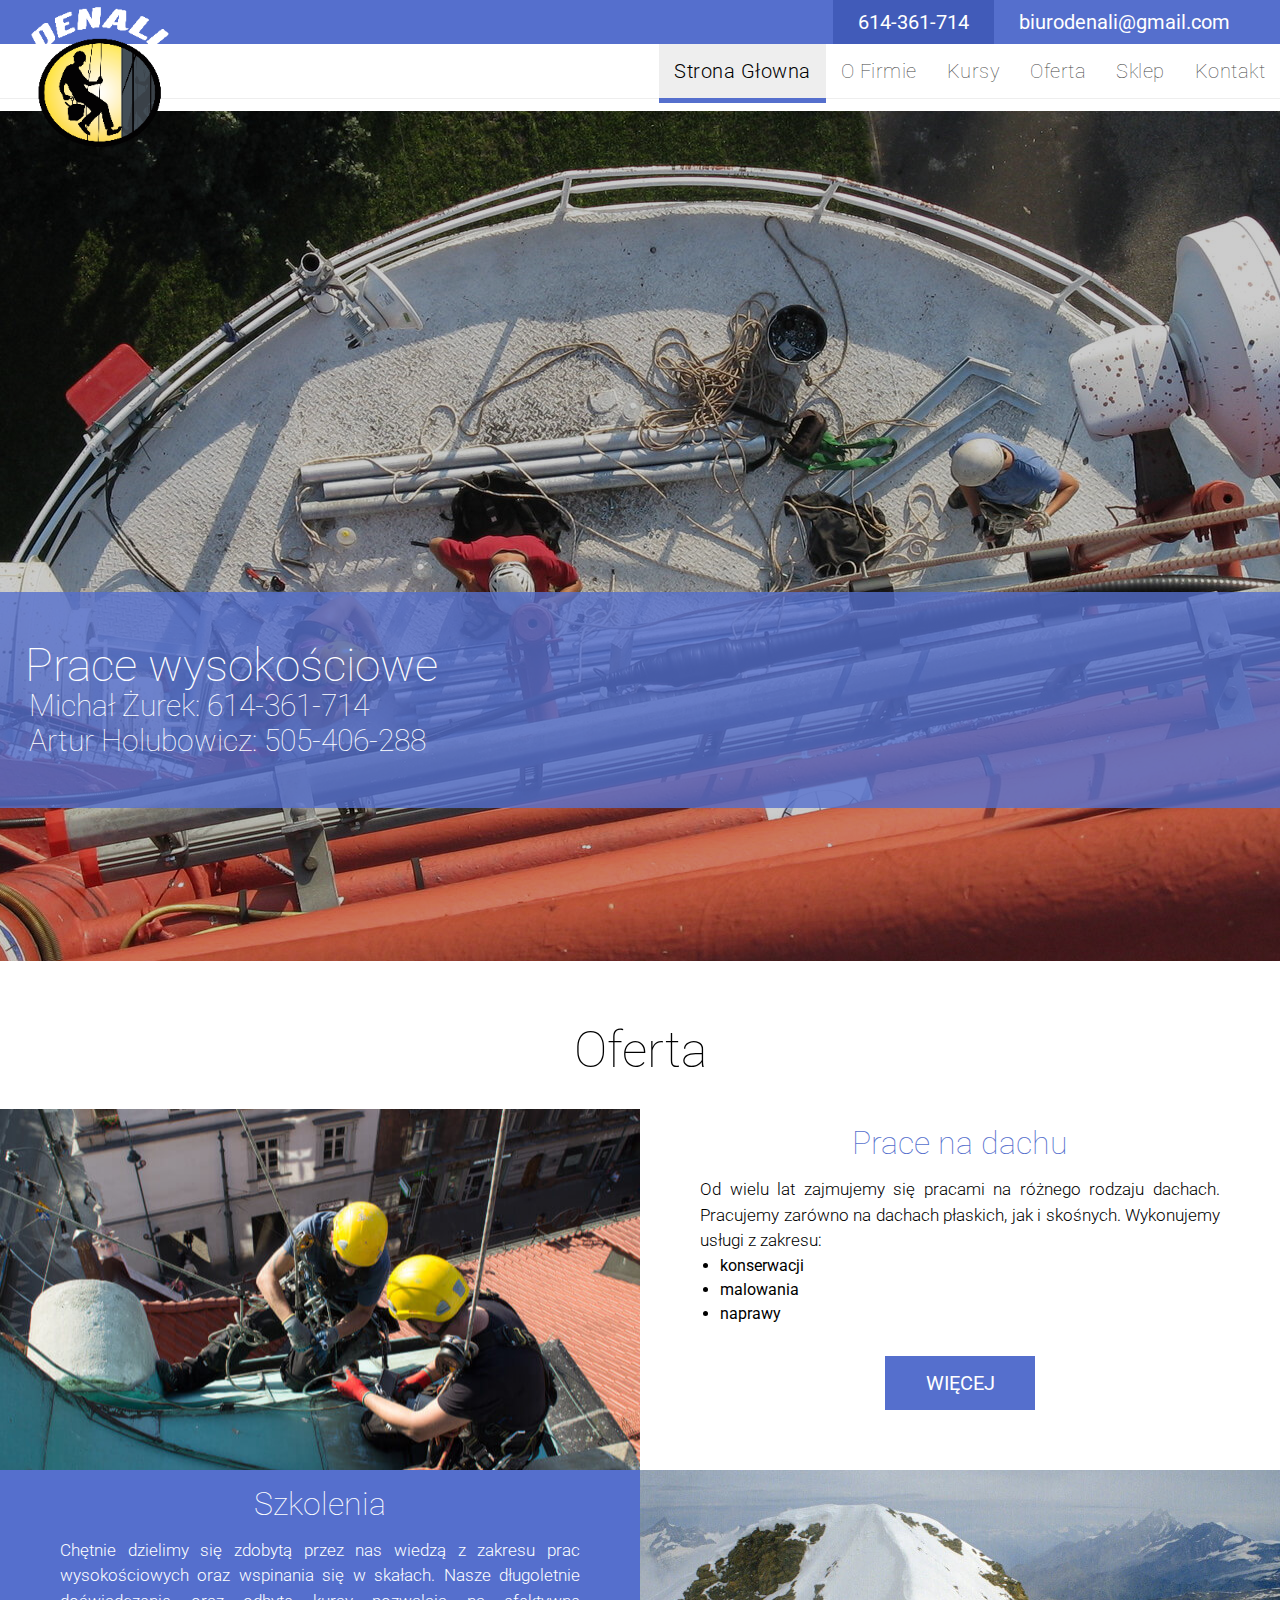
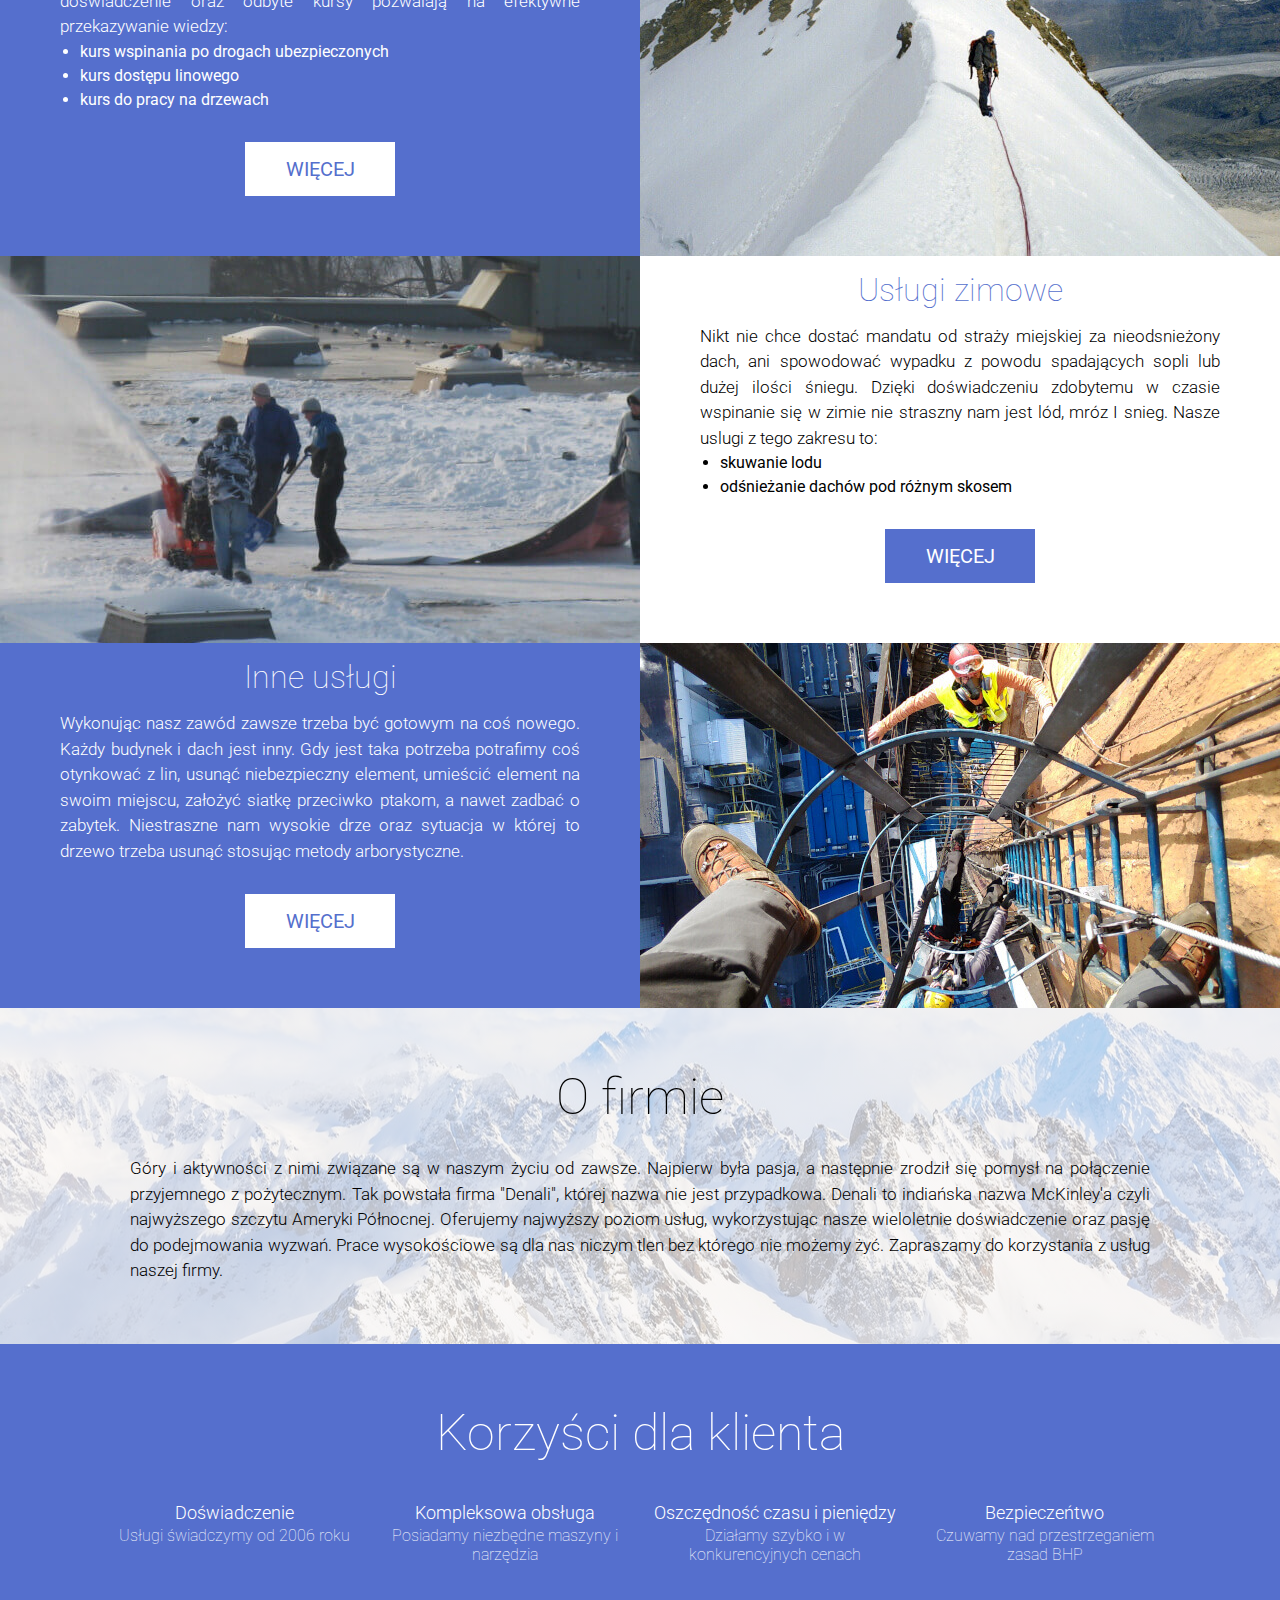
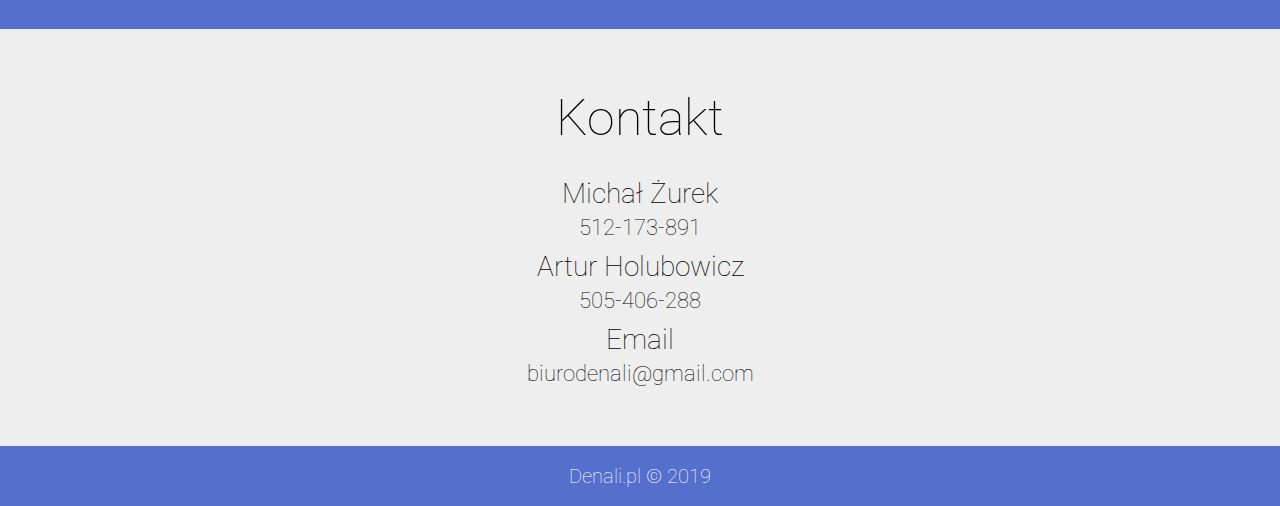
<file: index.html>
<!DOCTYPE html>
<html lang="pl">
  <head>
    <meta charset="UTF-8" />
    <meta
      name="viewport"
      content="width=device-width, initial-scale=1.0, maximum-scale=1.0, user-scalable=no"
    />
    <meta http-equiv="X-UA-Compatible" content="ie=edge" />
    <meta name="format-detection" content="telephone=no" />
    <meta
      name="description"
      content="Profesjonalna firma oferująca usługi wysokościowe na terenie Krakowa."
    />
    <meta
      name="keywords"
      content="denali, prace wysokościowe krakow, wysokosciówka, mycie okien krakow, montaz banerów krakow, odsniezanie krakow, usuwanie sopli, przycinka drzew krakow, prace montazowe, odglanianie"
    />
    <title>Denali Usługi wyskościowe Kraków</title>
    <link
      rel="stylesheet"
      href="https://use.fontawesome.com/releases/v5.9.0/css/all.css"
      integrity="sha384-i1LQnF23gykqWXg6jxC2ZbCbUMxyw5gLZY6UiUS98LYV5unm8GWmfkIS6jqJfb4E"
      crossorigin="anonymous"
    />
    <link rel="stylesheet" href="css/main.css" />
    <link
      href="https://fonts.googleapis.com/css?family=Roboto:100,300&display=swap&subset=latin-ext"
      rel="stylesheet"
    />
  </head>
  <body>
    <div class="wrapper">
      <!-- Start top-bar ============================================ Start top-bar -->
      <div class="top-bar-container">
        <div class="top-bar">
          <a href="."> <img class="top-logo" src="img/logo.png" alt="logo"/></a>

          <div class="top-bar-contact">
            <div class="top-bar-phone">614-361-714</div>
            <div class="top-bar-mail">biurodenali@gmail.com</div>
            <div class="top-bar-social">
              <a target="blank" href="https://pl-pl.facebook.com/UW.DENALI">
                <i class="fab fa-facebook-square"></i>
              </a>
            </div>
          </div>
        </div>
        <div class="menu-container">
          <div class="menu-top">
            <p class="text-logo">Denali</p>
            <div class="menu-btn">
              <div class="menu-icon"></div>
            </div>
          </div>
          <nav class="menu">
            <ul>
              <li><a class="active-page" href=".">Strona głowna</a></li>
              <li><a href="o-firmie.html">O firmie</a></li>
              <li><a href="kursy.html">Kursy</a></li>
              <li><a href="oferta.html">Oferta</a></li>
              <li>
                <a target="blank" href="http://grupaalpin.pl/pl/wynajem-maszyn/"
                  >Sklep</a
                >
              </li>
              <li><a href="kontakt.html">Kontakt</a></li>
            </ul>
          </nav>
        </div>
      </div>
      <!-- Start header ============================================ Start header -->
      <header>
        <div class="header-contact-container">
          <h1 class="main-head">Prace wysokościowe</h1>
          <p class="header-phone">Michał Żurek: 614-361-714</p>
          <p class="header-phone">Artur Holubowicz: 505-406-288</p>
        </div>
      </header>
      <main>
        <!-- Start offers ============================================ Start offers -->
        <section class="offers">
          <h2 class="section-header">Oferta</h2>
          <div class="offers-container">
            <div class="offer-box">
              <div class="offer-img">
                <img src="img/roof-s.jpg" alt="Prace wysokościowe na dachu" />
              </div>
              <div class="offer-container">
                <h3 class="offer-header">Prace na dachu</h3>
                <p class="offer-text">
                  Od wielu lat zajmujemy się pracami na różnego rodzaju dachach.
                  Pracujemy zarówno na dachach płaskich, jak i skośnych.
                  Wykonujemy usługi z zakresu:
                </p>
                <ul class="offer-list">
                  <li>konserwacji</li>
                  <li>malowania</li>
                  <li>naprawy</li>
                </ul>
                <a href="prace-na-dachu.html" class="btn">Więcej</a>
              </div>
            </div>
            <div class="offer-box">
              <div class="offer-img">
                <img src="img/courses-s.jpg" alt="Człowiek na szczycie góry" />
              </div>
              <div class="offer-container">
                <h3 class="offer-header">Szkolenia</h3>
                <p class="offer-text">
                  Chętnie dzielimy się zdobytą przez nas wiedzą z zakresu prac
                  wysokościowych oraz wspinania się w skałach. Nasze długoletnie
                  doświadczenie oraz odbyte kursy pozwalają na efektywne
                  przekazywanie wiedzy:
                </p>
                <ul class="offer-list">
                  <li>kurs wspinania po drogach ubezpieczonych</li>
                  <li>kurs dostępu linowego</li>
                  <li>kurs do pracy na drzewach</li>
                </ul>
                <a href="kursy.html" class="btn">Więcej</a>
              </div>
            </div>
            <div class="offer-box">
              <div class="offer-img">
                <img src="img/winter-s.jpg" alt="Odśnieżanie dachu" />
              </div>
              <div class="offer-container">
                <h3 class="offer-header">Usługi zimowe</h3>
                <p class="offer-text">
                  Nikt nie chce dostać mandatu od straży miejskiej za
                  nieodsnieżony dach, ani spowodować wypadku z powodu
                  spadających sopli lub dużej ilości śniegu. Dzięki
                  doświadczeniu zdobytemu w czasie wspinanie się w zimie nie
                  straszny nam jest lód, mróz I snieg. Nasze uslugi z tego
                  zakresu to:
                </p>
                <ul class="offer-list">
                  <li>skuwanie lodu</li>
                  <li>odśnieżanie dachów pod różnym skosem</li>
                </ul>
                <a href="usługi-zimowe.html" class="btn">Więcej</a>
              </div>
            </div>
            <div class="offer-box">
              <div class="offer-img">
                <img src="img/other-s.jpg" alt="Alpiniści na kominie" />
              </div>
              <div class="offer-container">
                <h3 class="offer-header">Inne usługi</h3>
                <p class="offer-text">
                  Wykonując nasz zawód zawsze trzeba być gotowym na coś nowego.
                  Każdy budynek i dach jest inny. Gdy jest taka potrzeba
                  potrafimy coś otynkować z lin, usunąć niebezpieczny element,
                  umieścić element na swoim miejscu, założyć siatkę przeciwko
                  ptakom, a nawet zadbać o zabytek. Niestraszne nam wysokie drze
                  oraz sytuacja w której to drzewo trzeba usunąć stosując metody
                  arborystyczne.
                </p>
                <a href="inne-usługi.html" class="btn">Więcej</a>
              </div>
            </div>
          </div>
        </section>
        <!-- Start about-us ============================================ Start about-us -->
        <section class="about-us">
          <div class="about-us-container">
            <h2 class="section-header">O firmie</h2>
            <p class="about-us-text">
              Góry i aktywności z nimi związane są w naszym życiu od zawsze.
              Najpierw była pasja, a następnie zrodził się pomysł na połączenie
              przyjemnego z pożytecznym. Tak powstała firma "Denali", której
              nazwa nie jest przypadkowa. Denali to indiańska nazwa McKinley'a
              czyli najwyższego szczytu Ameryki Północnej. Oferujemy najwyższy
              poziom usług, wykorzystując nasze wieloletnie doświadczenie oraz
              pasję do podejmowania wyzwań. Prace wysokościowe są dla nas niczym
              tlen bez którego nie możemy żyć. Zapraszamy do korzystania z usług
              naszej firmy.
            </p>
          </div>
        </section>
        <!-- Start features ============================================ Start features -->

        <section class="features">
          <div class="features-container">
            <h2 class="section-header">Korzyści dla klienta</h2>
            <div class="features-box">
              <div class="feature-box">
                <i class="fas fa-graduation-cap fa-6x"></i>
                <h3 class="feature-header">Doświadczenie</h3>
                <p class="feature-text">Usługi świadczymy od 2006 roku</p>
              </div>
              <div class="feature-box">
                <i class="fas fa-tasks fa-6x"></i>
                <h3 class="feature-header">Kompleksowa obsługa</h3>
                <p class="feature-text">
                  Posiadamy niezbędne maszyny i narzędzia
                </p>
              </div>
              <div class="feature-box">
                <i class="fas fa-stopwatch fa-6x"></i>
                <h3 class="feature-header">Oszczędność czasu i pieniędzy</h3>
                <p class="feature-text">
                  Działamy szybko i w konkurencyjnych cenach
                </p>
              </div>
              <div class="feature-box">
                <i class="fas fa-shield-alt fa-6x"></i>
                <h3 class="feature-header">Bezpieczeńtwo</h3>
                <p class="feature-text">
                  Czuwamy nad przestrzeganiem zasad BHP
                </p>
              </div>
            </div>
          </div>
        </section>
      </main>
      <!-- Start contact ============================================ Start contact -->

      <section class="contact">
        <div class="contact-container">
          <h2 class="section-header">Kontakt</h2>
          <div class="contact-box">
            <p>Michał Żurek</p>
            <p>512-173-891</p>
          </div>
          <div class="contact-box">
            <p>Artur Holubowicz</p>
            <p>505-406-288</p>
          </div>
          <div class="contact-box">
            <p>Email</p>
            <p>biurodenali@gmail.com</p>
          </div>
        </div>
      </section>
      <!-- Start footer ============================================ Start footer -->

      <footer>
        <p>Denali.pl &copy; 2019</p>
      </footer>
    </div>
    <script src="js/main.js"></script>
  </body>
</html>
</file>
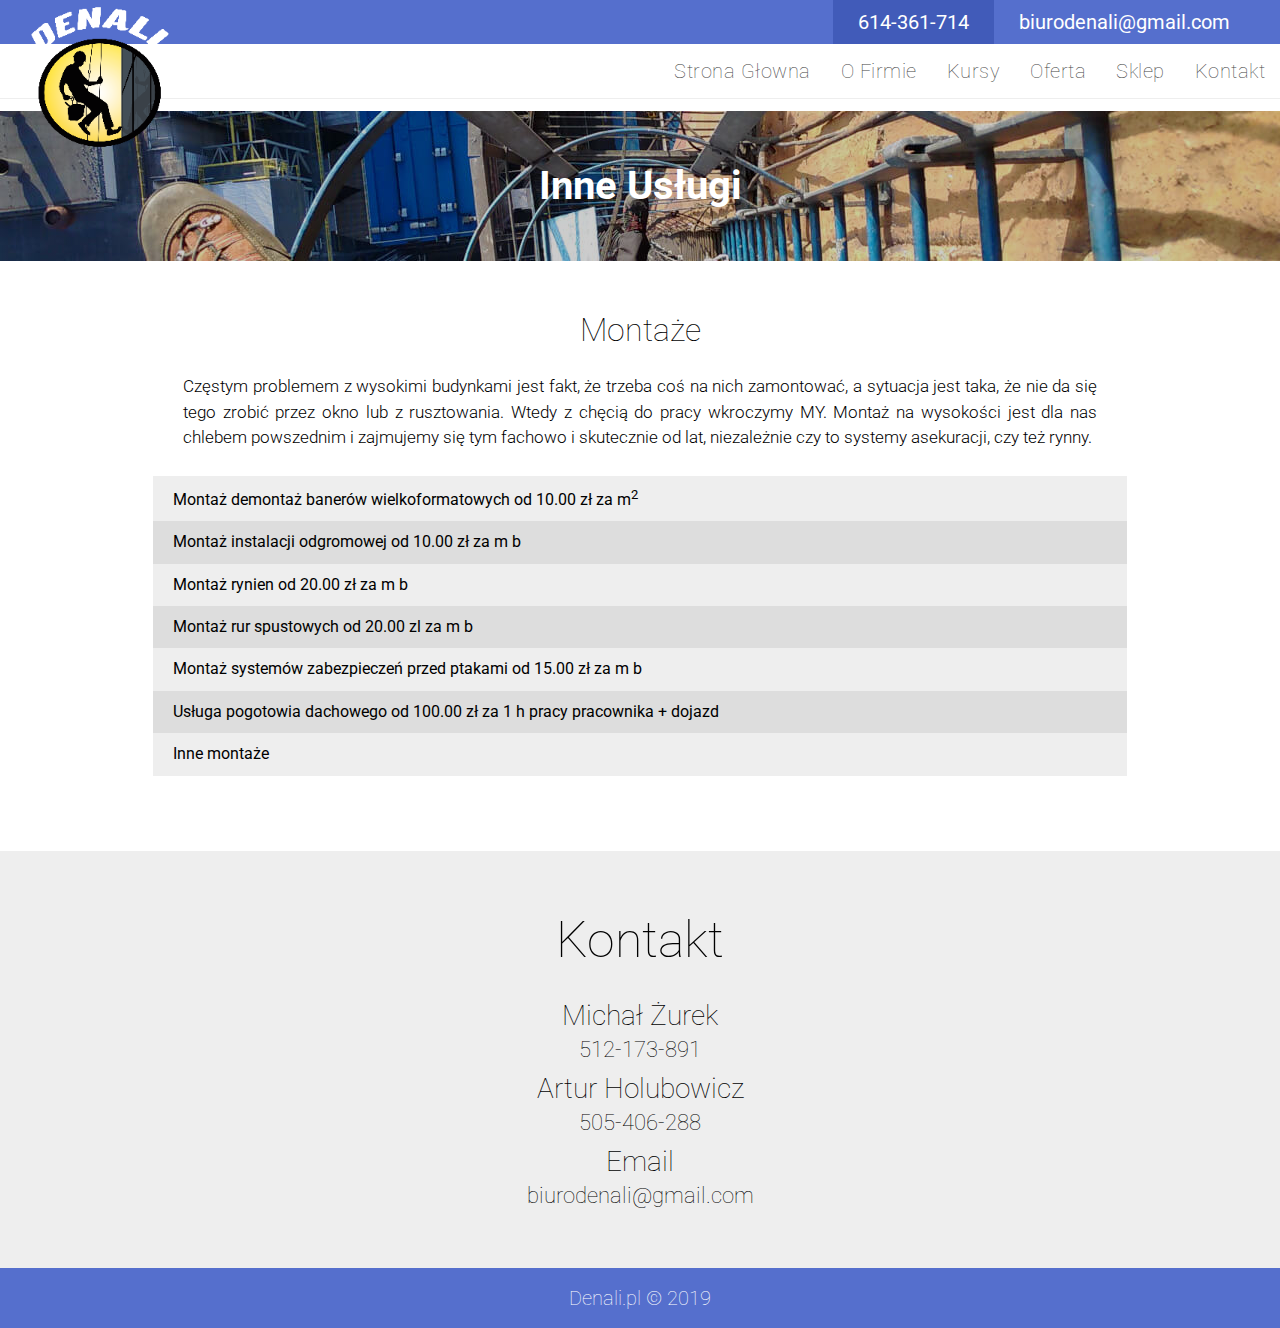
<file: inne-usługi.html>
<!DOCTYPE html>
<html lang="pl">
  <head>
    <meta charset="UTF-8" />
    <meta
      name="viewport"
      content="width=device-width, initial-scale=1.0, maximum-scale=1.0, user-scalable=no"
    />
    <meta http-equiv="X-UA-Compatible" content="ie=edge" />
    <meta name="format-detection" content="telephone=no" />
    <meta
      name="description"
      content="Montaż na wysokości jest dla nas chlebem powszednim i
      zajmujemy się tym fachowo i skutecznie od lat"
    />
    <meta
      name="keywords"
      content="denali, prace wysokościowe krakow, wysokosciówka, mycie okien krakow, montaz banerów krakow, odsniezanie krakow, usuwanie sopli, przycinka drzew krakow, prace montazowe, odglanianie"
    />
    <title>Denali Inne usługi</title>
    <link
      rel="stylesheet"
      href="https://use.fontawesome.com/releases/v5.9.0/css/all.css"
      integrity="sha384-i1LQnF23gykqWXg6jxC2ZbCbUMxyw5gLZY6UiUS98LYV5unm8GWmfkIS6jqJfb4E"
      crossorigin="anonymous"
    />
    <link rel="stylesheet" href="css/main.css" />
    <link
      href="https://fonts.googleapis.com/css?family=Roboto:100,300&display=swap&subset=latin-ext"
      rel="stylesheet"
    />
  </head>
  <body>
    <div class="wrapper">
      <!-- Start top-bar ============================================ Start top-bar -->
      <div class="top-bar-container">
        <div class="top-bar">
          <a href="."> <img class="top-logo" src="img/logo.png" alt="logo"/></a>

          <div class="top-bar-contact">
            <div class="top-bar-phone">614-361-714</div>
            <div class="top-bar-mail">biurodenali@gmail.com</div>
            <div class="top-bar-social">
              <a target="blank" href="https://pl-pl.facebook.com/UW.DENALI">
                <i class="fab fa-facebook-square"></i>
              </a>
            </div>
          </div>
        </div>
        <div class="menu-container">
          <div class="menu-top">
            <p class="text-logo">Denali</p>
            <div class="menu-btn">
              <div class="menu-icon"></div>
            </div>
          </div>
          <nav class="menu">
            <ul>
              <li><a href="">Strona głowna</a></li>
              <li><a href="o-firmie.html">O firmie</a></li>
              <li><a href="kursy.html">Kursy</a></li>
              <li><a href="oferta.html">Oferta</a></li>
              <li>
                <a target="blank" href="http://grupaalpin.pl/pl/wynajem-maszyn/"
                  >Sklep</a
                >
              </li>
              <li><a href="kontakt.html">Kontakt</a></li>
            </ul>
          </nav>
        </div>
      </div>
      <!-- Start header ============================================ Start header -->
      <header class="offers-details-head other">
        <h1 class="head-offer-detail ">Inne Usługi</h1>
      </header>
      <main>
        <section class="offers-details">
          <div class="offer-details-box">
            <h2>Montaże</h2>
            <p class="offer-text-page">
              Częstym problemem z wysokimi budynkami jest fakt, że trzeba coś na
              nich zamontować, a sytuacja jest taka, że nie da się tego zrobić
              przez okno lub z rusztowania. Wtedy z chęcią do pracy wkroczymy
              MY. Montaż na wysokości jest dla nas chlebem powszednim i
              zajmujemy się tym fachowo i skutecznie od lat, niezależnie czy to
              systemy asekuracji, czy też rynny.
            </p>
            <ul>
              <li>
                Montaż demontaż banerów wielkoformatowych od 10.00 zł za m<sup
                  >2</sup
                >
              </li>
              <li>Montaż instalacji odgromowej od 10.00 zł za m b</li>
              <li>Montaż rynien od 20.00 zł za m b</li>
              <li>Montaż rur spustowych od 20.00 zl za m b</li>
              <li>
                Montaż systemów zabezpieczeń przed ptakami od 15.00 zł za m b
              </li>
              <li>
                Usługa pogotowia dachowego od 100.00 zł za 1 h pracy pracownika
                + dojazd
              </li>
              <li>Inne montaże</li>
            </ul>
          </div>
        </section>
      </main>
      <section class="contact">
        <div class="contact-container">
          <h2 class="section-header">Kontakt</h2>
          <div class="contact-box">
            <p>Michał Żurek</p>
            <p>512-173-891</p>
          </div>
          <div class="contact-box">
            <p>Artur Holubowicz</p>
            <p>505-406-288</p>
          </div>
          <div class="contact-box">
            <p>Email</p>
            <p>biurodenali@gmail.com</p>
          </div>
        </div>
      </section>
      <footer>
        <p>Denali.pl &copy; 2019</p>
      </footer>
    </div>
    <script src="js/main.js"></script>
  </body>
</html>
</file>
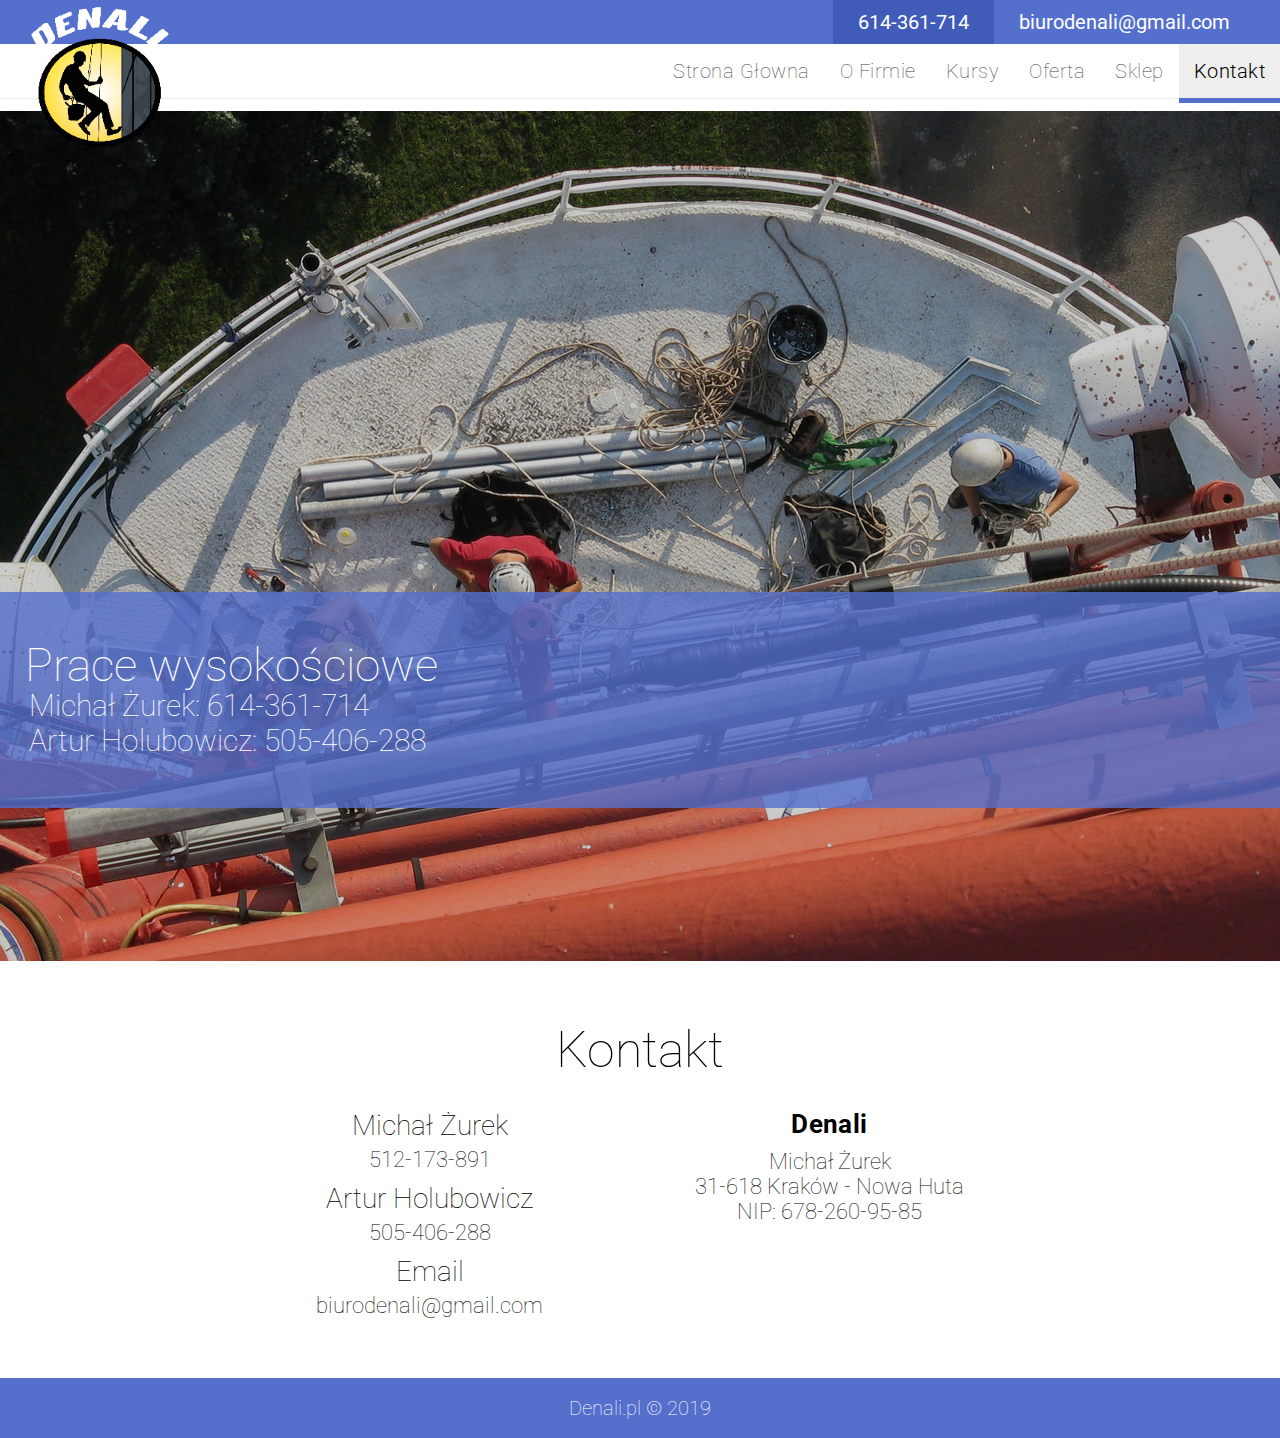
<file: kontakt.html>
<!DOCTYPE html>
<html lang="pl">
  <head>
    <meta charset="UTF-8" />
    <meta
      name="viewport"
      content="width=device-width, initial-scale=1.0, maximum-scale=1.0, user-scalable=no"
    />
    <meta http-equiv="X-UA-Compatible" content="ie=edge" />
    <meta name="format-detection" content="telephone=no" />
    <meta
      name="description"
      content="Skontaktuj się z nami i umów wycene w dogodnym dla Ciebie terminie"
    />
    <meta
      name="keywords"
      content="denali, prace wysokościowe krakow, wysokosciówka, mycie okien krakow, montaz banerów krakow, odsniezanie krakow, usuwanie sopli, przycinka drzew krakow, prace montazowe, odglanianie"
    />
    <title>Denali Kontakt</title>
    <link
      rel="stylesheet"
      href="https://use.fontawesome.com/releases/v5.9.0/css/all.css"
      integrity="sha384-i1LQnF23gykqWXg6jxC2ZbCbUMxyw5gLZY6UiUS98LYV5unm8GWmfkIS6jqJfb4E"
      crossorigin="anonymous"
    />
    <link rel="stylesheet" href="css/main.css" />
    <link
      href="https://fonts.googleapis.com/css?family=Roboto:100,300&display=swap&subset=latin-ext"
      rel="stylesheet"
    />
  </head>
  <body>
    <div class="wrapper">
      <!-- Start top-bar ============================================ Start top-bar -->
      <div class="top-bar-container">
        <div class="top-bar">
          <a href="."> <img class="top-logo" src="img/logo.png" alt="logo"/></a>

          <div class="top-bar-contact">
            <div class="top-bar-phone">614-361-714</div>
            <div class="top-bar-mail">biurodenali@gmail.com</div>
            <div class="top-bar-social">
              <a target="blank" href="https://pl-pl.facebook.com/UW.DENALI">
                <i class="fab fa-facebook-square"></i>
              </a>
            </div>
          </div>
        </div>
        <div class="menu-container">
          <div class="menu-top">
            <p class="text-logo">Denali</p>
            <div class="menu-btn">
              <div class="menu-icon"></div>
            </div>
          </div>
          <nav class="menu">
            <ul>
              <li><a href=".">Strona głowna</a></li>
              <li><a href="o-firmie.html">O firmie</a></li>
              <li><a href="kursy.html">Kursy</a></li>
              <li><a href="oferta.html">Oferta</a></li>
              <li>
                <a target="blank" href="http://grupaalpin.pl/pl/wynajem-maszyn/"
                  >Sklep</a
                >
              </li>
              <li><a class="active-page" href="kontakt.html">Kontakt</a></li>
            </ul>
          </nav>
        </div>
      </div>
      <!-- Start header ============================================ Start header -->
      <header>
        <div class="header-contact-container">
          <h1 class="main-head">Prace wysokościowe</h1>
          <p class="header-phone">Michał Żurek: 614-361-714</p>
          <p class="header-phone">Artur Holubowicz: 505-406-288</p>
        </div>
      </header>
      <main>
        <section class="content-container">
          <h2 class="section-header">Kontakt</h2>
          <div class="contact-page">
            <div class="contact-boxs">
              <div class="contact-box">
                <p>Michał Żurek</p>
                <p>512-173-891</p>
              </div>
              <div class="contact-box">
                <p>Artur Holubowicz</p>
                <p>505-406-288</p>
              </div>
              <div class="contact-box">
                <p>Email</p>
                <p>biurodenali@gmail.com</p>
              </div>
            </div>
            <div class="business-card">
              <h3>Denali</h3>
              <p>Michał Żurek</p>
              <p>31-618 Kraków - Nowa Huta</p>
              <p>NIP: 678-260-95-85</p>
              <a
                class="contact-page-social"
                target="blank"
                href="https://pl-pl.facebook.com/UW.DENALI"
              >
                <i class="fab fa-facebook-square"></i>
              </a>
            </div>
          </div>
        </section>
      </main>
      <footer>
        <p>Denali.pl &copy; 2019</p>
      </footer>
    </div>
    <script src="js/main.js"></script>
  </body>
</html>
</file>
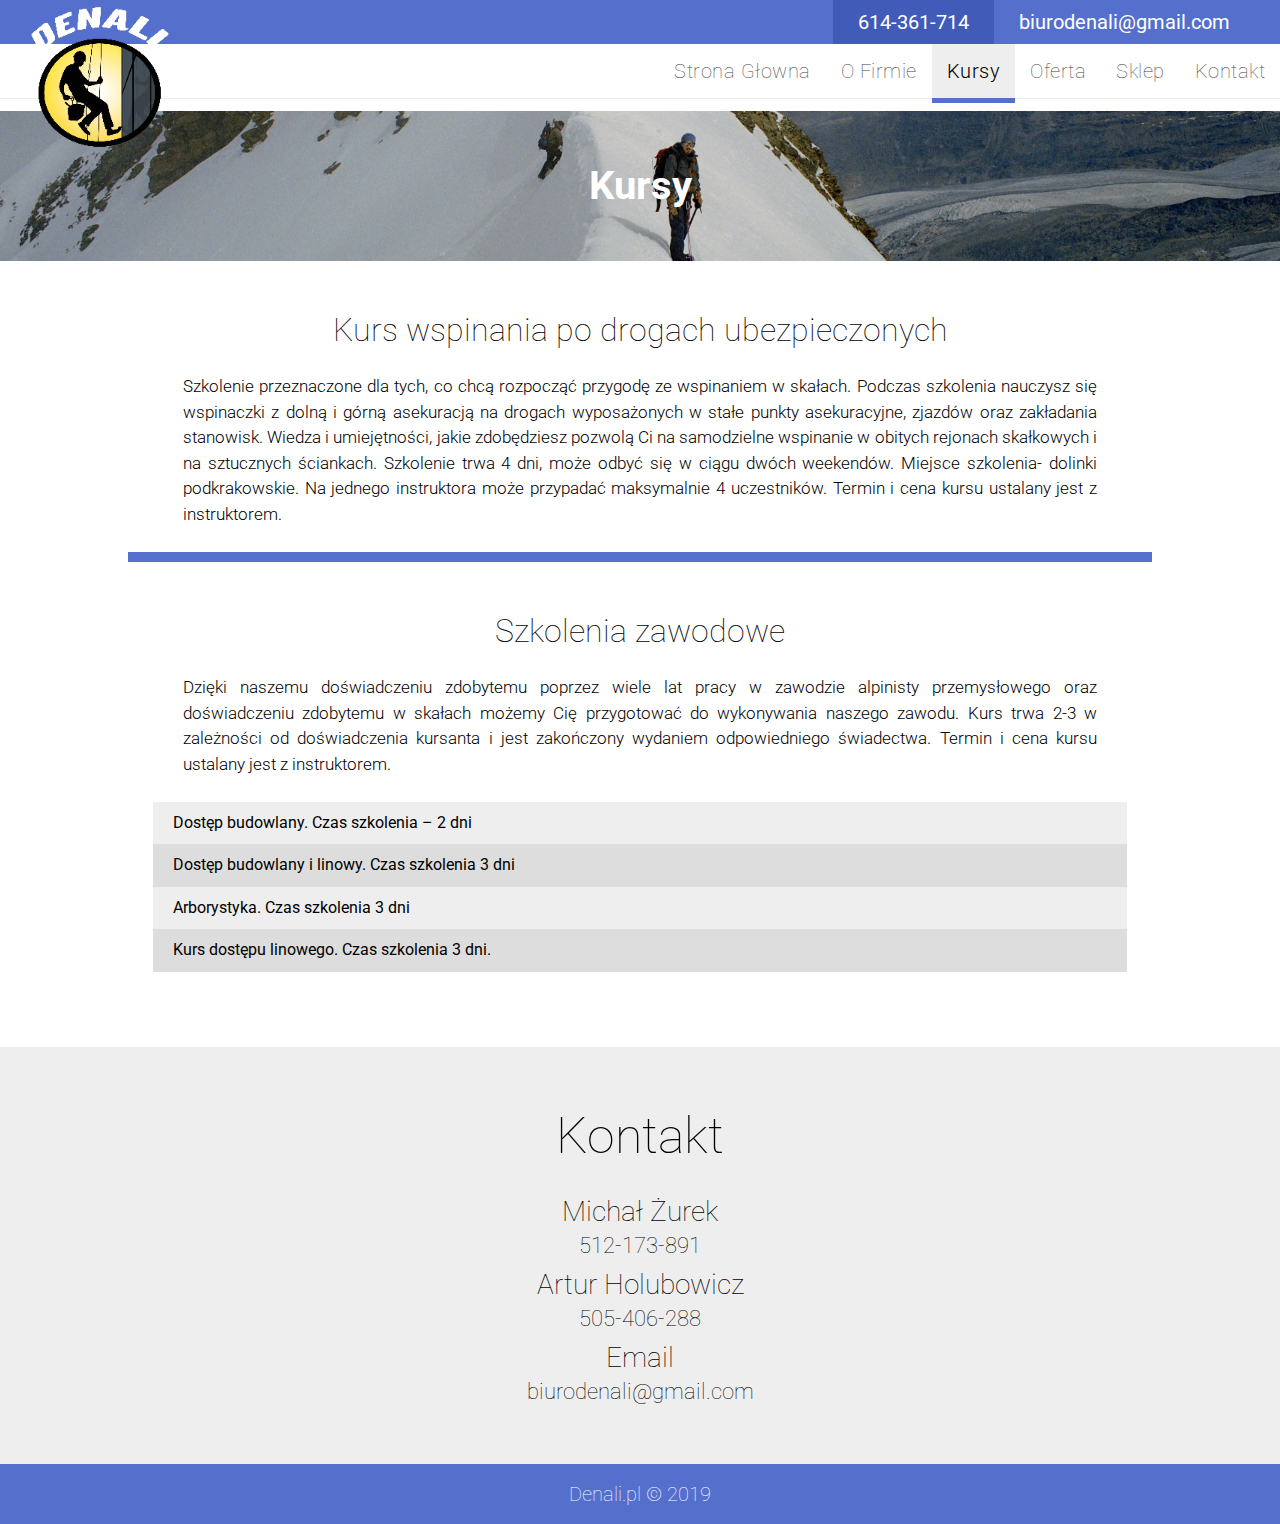
<file: kursy.html>
<!DOCTYPE html>
<html lang="pl">
  <head>
    <meta charset="UTF-8" />
    <meta
      name="viewport"
      content="width=device-width, initial-scale=1.0, maximum-scale=1.0, user-scalable=no"
    />
    <meta http-equiv="X-UA-Compatible" content="ie=edge" />
    <meta name="format-detection" content="telephone=no" />
    <meta
      name="description"
      content="Chętnie dzielimy się naszą wiedzą. Jeżeli chcesz zacząć się wspinać po drogach ubezpieczonych albo pracować tak jak my to dobrze trafiłeś."
    />
    <meta
      name="keywords"
      content="denali, prace wysokościowe krakow, wysokosciówka, mycie okien krakow, montaz banerów krakow, odsniezanie krakow, usuwanie sopli, przycinka drzew krakow, prace montazowe, odglanianie"
    />
    <title>Denali Kursy</title>
    <link
      rel="stylesheet"
      href="https://use.fontawesome.com/releases/v5.9.0/css/all.css"
      integrity="sha384-i1LQnF23gykqWXg6jxC2ZbCbUMxyw5gLZY6UiUS98LYV5unm8GWmfkIS6jqJfb4E"
      crossorigin="anonymous"
    />
    <link rel="stylesheet" href="css/main.css" />
    <link
      href="https://fonts.googleapis.com/css?family=Roboto:100,300&display=swap&subset=latin-ext"
      rel="stylesheet"
    />
  </head>
  <body>
    <div class="wrapper">
      <!-- Start top-bar ============================================ Start top-bar -->
      <div class="top-bar-container">
        <div class="top-bar">
          <a href="."> <img class="top-logo" src="img/logo.png" alt="logo"/></a>

          <div class="top-bar-contact">
            <div class="top-bar-phone">614-361-714</div>
            <div class="top-bar-mail">biurodenali@gmail.com</div>
            <div class="top-bar-social">
              <a target="blank" href="https://pl-pl.facebook.com/UW.DENALI">
                <i class="fab fa-facebook-square"></i>
              </a>
            </div>
          </div>
        </div>
        <div class="menu-container">
          <div class="menu-top">
            <p class="text-logo">Denali</p>
            <div class="menu-btn">
              <div class="menu-icon"></div>
            </div>
          </div>
          <nav class="menu">
            <ul>
              <li><a  href=".">Strona głowna</a></li>
              <li><a href="o-firmie.html">O firmie</a></li>
              <li><a class="active-page" href="kursy.html">Kursy</a></li>
              <li><a href="oferta.html">Oferta</a></li>
              <li>
                <a target="blank" href="http://grupaalpin.pl/pl/wynajem-maszyn/"
                  >Sklep</a
                >
              </li>
              <li><a href="kontakt.html">Kontakt</a></li>
            </ul>
          </nav>
        </div>
      </div>
      <!-- Start header ============================================ Start header -->
      <header class="offers-details-head">
        <h1 class="head-offer-detail ">Kursy</h1>
      </header>
      <main>

        <section class="offers-details">
            <div class="offer-details-box">
              <h2>Kurs wspinania po drogach ubezpieczonych</h2>
              <p class="offer-text-page">
                Szkolenie przeznaczone dla tych, co chcą rozpocząć przygodę ze
                wspinaniem w skałach. Podczas szkolenia nauczysz się wspinaczki z
                dolną i górną asekuracją na drogach wyposażonych w stałe punkty
                asekuracyjne, zjazdów oraz zakładania stanowisk. Wiedza i
                umiejętności, jakie zdobędziesz pozwolą Ci na samodzielne
                wspinanie w obitych rejonach skałkowych i na sztucznych ściankach.
                Szkolenie trwa 4 dni, może odbyć się w ciągu dwóch weekendów.
                Miejsce szkolenia- dolinki podkrakowskie. Na jednego instruktora
                może przypadać maksymalnie 4 uczestników. Termin i cena kursu
                ustalany jest z instruktorem.
              </p>
            </div>
            <div class="offer-details-box">
              <h2>Szkolenia zawodowe</h2>
              <p class="offer-text-page">
                Dzięki naszemu doświadczeniu zdobytemu poprzez wiele lat pracy w
                zawodzie alpinisty przemysłowego oraz doświadczeniu zdobytemu w
                skałach możemy Cię przygotować do wykonywania naszego zawodu. Kurs
                trwa 2-3 w zależności od doświadczenia kursanta i jest zakończony
                wydaniem odpowiedniego świadectwa. Termin i cena kursu
                ustalany jest z instruktorem.
              </p>
              </p>
              <ul>
                <li>
                  Dostęp budowlany. Czas szkolenia – 2 dni
                </li>
                <li>
                  Dostęp budowlany i linowy. Czas szkolenia 3 dni
                </li>
                <li>Arborystyka. Czas szkolenia 3 dni</li>
                <li>
                  Kurs dostępu linowego. Czas szkolenia 3 dni.
                </li>
              </ul>
            </div>
          </section>
      </main>
      <section class="contact">
        <div class="contact-container">
          <h2 class="section-header">Kontakt</h2>
          <div class="contact-box">
            <p>Michał Żurek</p>
            <p>512-173-891</p>
          </div>
          <div class="contact-box">
              <p>Artur Holubowicz</p>
              <p>505-406-288</p>
          </div>
          <div class="contact-box">
            <p>Email</p>
            <p>biurodenali@gmail.com</p>
          </div>
        </div>
      </section>
      <footer>
        <p>Denali.pl &copy; 2019</p>
      </footer>
    </div>
    <script src="js/main.js"></script>
  </body>
</html>
</file>
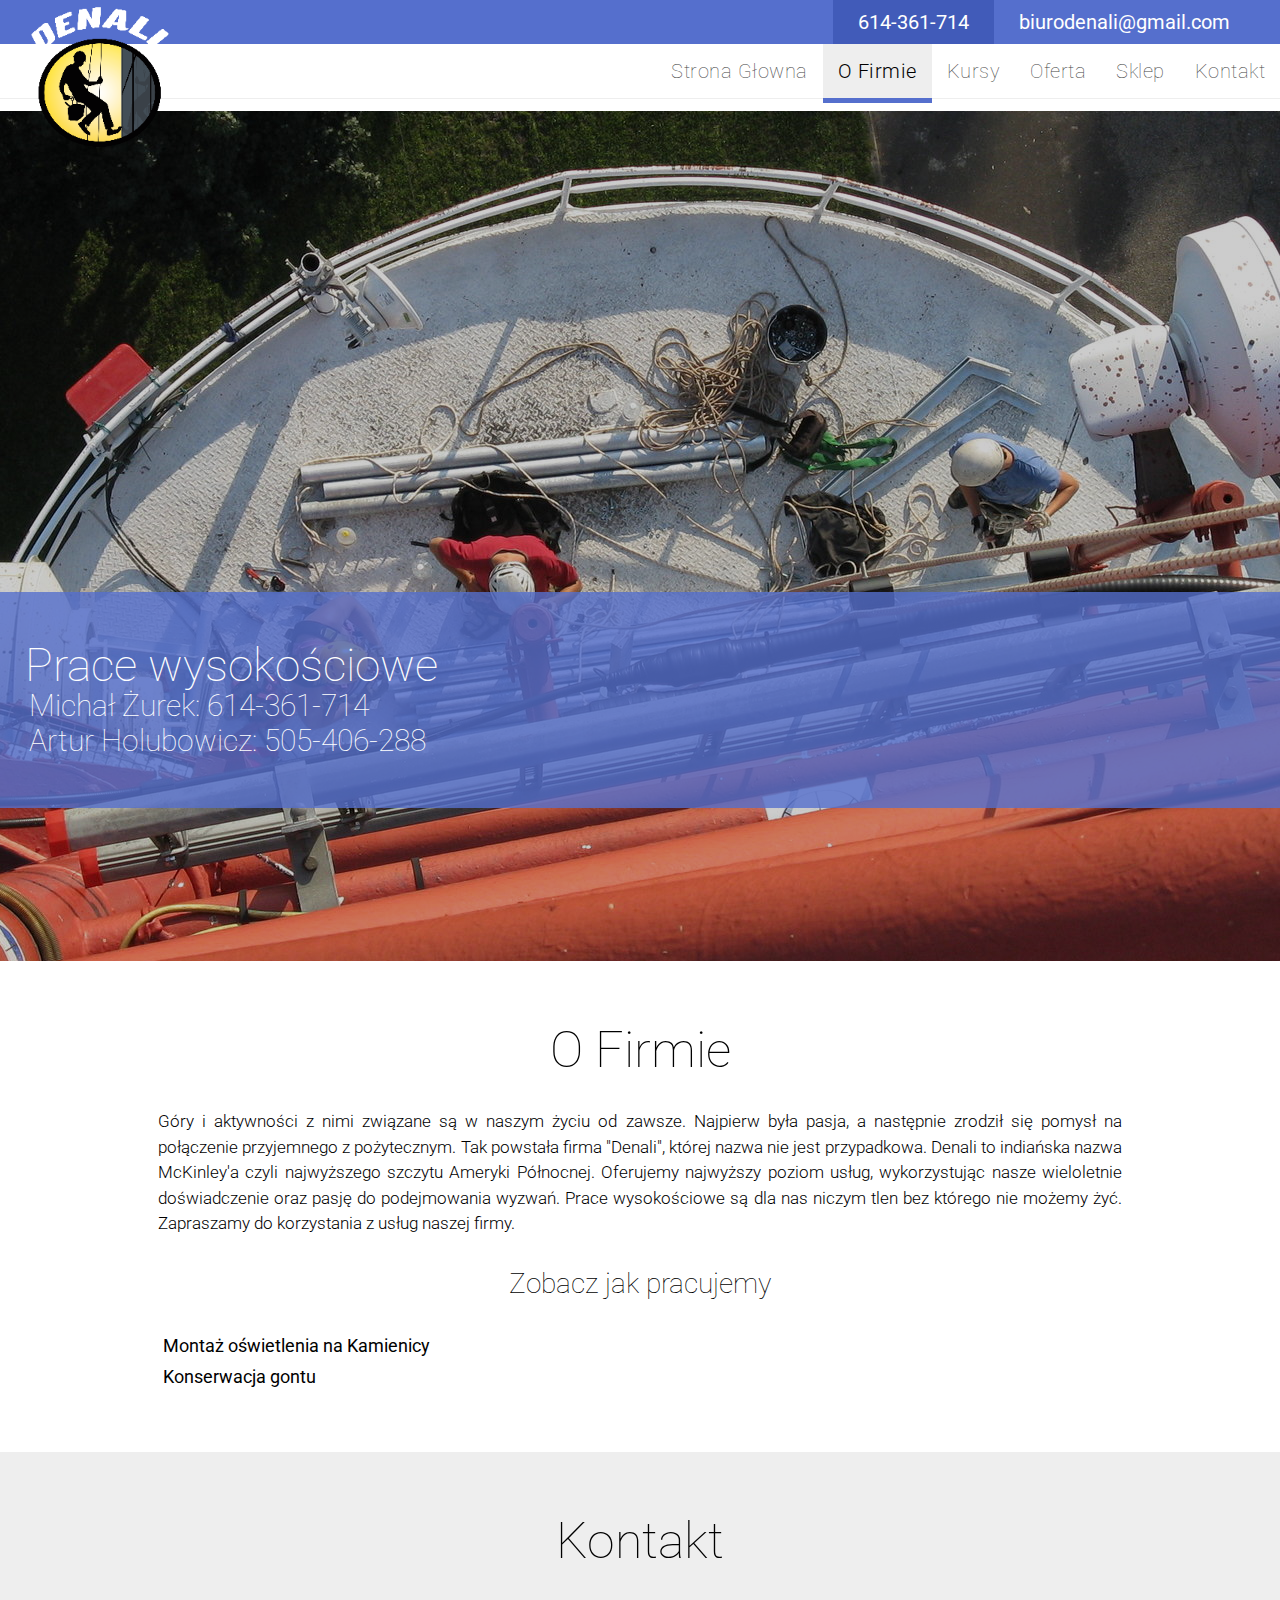
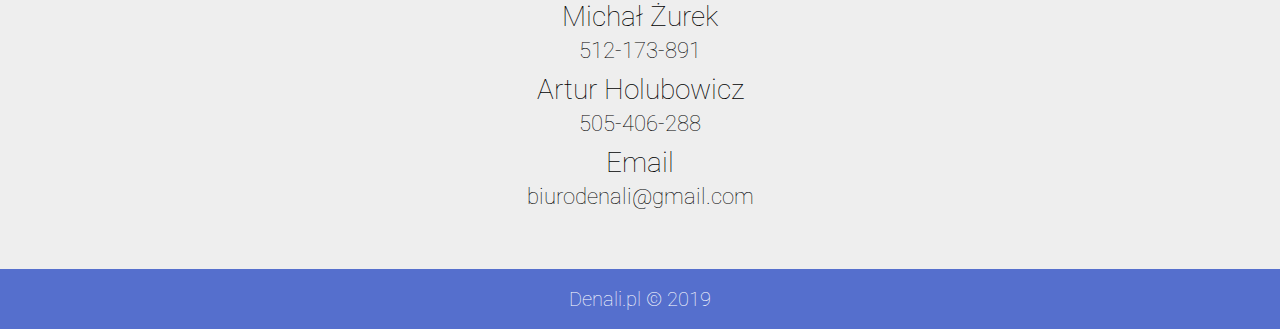
<file: o-firmie.html>
<!DOCTYPE html>
<html lang="pl">
  <head>
    <meta charset="UTF-8" />
    <meta
      name="viewport"
      content="width=device-width, initial-scale=1.0, maximum-scale=1.0, user-scalable=no"
    />
    <meta http-equiv="X-UA-Compatible" content="ie=edge" />
    <meta name="format-detection" content="telephone=no" />
    <meta
      name="description"
      content="Oferujemy
      najwyższy poziom usług, wykorzystując nasze wieloletnie
      doświadczenie oraz pasję do podejmowania wyzwań."
    />
    <meta
      name="keywords"
      content="denali, prace wysokościowe krakow, wysokosciówka, mycie okien krakow, montaz banerów krakow, odsniezanie krakow, usuwanie sopli, przycinka drzew krakow, prace montazowe, odglanianie"
    />
    <title>Denali O nas</title>
    <link
      rel="stylesheet"
      href="https://use.fontawesome.com/releases/v5.9.0/css/all.css"
      integrity="sha384-i1LQnF23gykqWXg6jxC2ZbCbUMxyw5gLZY6UiUS98LYV5unm8GWmfkIS6jqJfb4E"
      crossorigin="anonymous"
    />
    <link rel="stylesheet" href="css/main.css" />
    <link
      href="https://fonts.googleapis.com/css?family=Roboto:100,300&display=swap&subset=latin-ext"
      rel="stylesheet"
    />
  </head>
  <body>
    <div class="wrapper">
      <!-- Start top-bar ============================================ Start top-bar -->
      <div class="top-bar-container">
        <div class="top-bar">
          <a href="."> <img class="top-logo" src="img/logo.png" alt="logo"/></a>

          <div class="top-bar-contact">
            <div class="top-bar-phone">614-361-714</div>
            <div class="top-bar-mail">biurodenali@gmail.com</div>
            <div class="top-bar-social">
              <a target="blank" href="https://pl-pl.facebook.com/UW.DENALI">
                <i class="fab fa-facebook-square"></i>
              </a>
            </div>
          </div>
        </div>
        <div class="menu-container">
          <div class="menu-top">
            <p class="text-logo">Denali</p>
            <div class="menu-btn">
              <div class="menu-icon"></div>
            </div>
          </div>
          <nav class="menu">
            <ul>
              <li><a href=".">Strona głowna</a></li>
              <li><a class="active-page" href="o-firmie.html">O firmie</a></li>
              <li><a href="kursy.html">Kursy</a></li>
              <li><a href="oferta.html">Oferta</a></li>
              <li>
                <a target="blank" href="http://grupaalpin.pl/pl/wynajem-maszyn/"
                  >Sklep</a
                >
              </li>
              <li><a href="kontakt.html">Kontakt</a></li>
            </ul>
          </nav>
        </div>
      </div>
      <!-- Start header ============================================ Start header -->
      <header>
        <div class="header-contact-container">
          <h1 class="main-head">Prace wysokościowe</h1>
          <p class="header-phone">Michał Żurek: 614-361-714</p>
          <p class="header-phone">Artur Holubowicz: 505-406-288</p>
        </div>
      </header>
      <main>
        <section class="content-container">
          <h2 class="section-header">O Firmie</h2>
          <div class="about-us-page-container">
            <p class="about-us-text">
              Góry i aktywności z nimi związane są w naszym życiu od zawsze.
              Najpierw była pasja, a następnie zrodził się pomysł na połączenie
              przyjemnego z pożytecznym. Tak powstała firma "Denali", której
              nazwa nie jest przypadkowa. Denali to indiańska nazwa McKinley'a
              czyli najwyższego szczytu Ameryki Północnej. Oferujemy najwyższy
              poziom usług, wykorzystując nasze wieloletnie doświadczenie oraz
              pasję do podejmowania wyzwań. Prace wysokościowe są dla nas niczym
              tlen bez którego nie możemy żyć. Zapraszamy do korzystania z usług
              naszej firmy.
            </p>
            <h3 class="section-secondary-head">Zobacz jak pracujemy</h3>
            <div class="about-us-movie">
              <a
                href="https://www.youtube.com/watch?v=120UihCem48&t=1s"
                target="blank"
                ><i class="fab fa-youtube"></i>Montaż oświetlenia na
                Kamienicy</a
              >
              <a
                href="https://www.youtube.com/watch?v=es1Ab8f4dio"
                target="blank"
                ><i class="fab fa-youtube"></i>Konserwacja gontu</a
              >
            </div>
          </div>
        </section>
      </main>
      <section class="contact">
        <div class="contact-container">
          <h2 class="section-header">Kontakt</h2>
          <div class="contact-box">
            <p>Michał Żurek</p>
            <p>512-173-891</p>
          </div>
          <div class="contact-box">
            <p>Artur Holubowicz</p>
            <p>505-406-288</p>
          </div>
          <div class="contact-box">
            <p>Email</p>
            <p>biurodenali@gmail.com</p>
          </div>
        </div>
      </section>
      <footer>
        <p>Denali.pl &copy; 2019</p>
      </footer>
    </div>
    <script src="js/main.js"></script>
  </body>
</html>
</file>
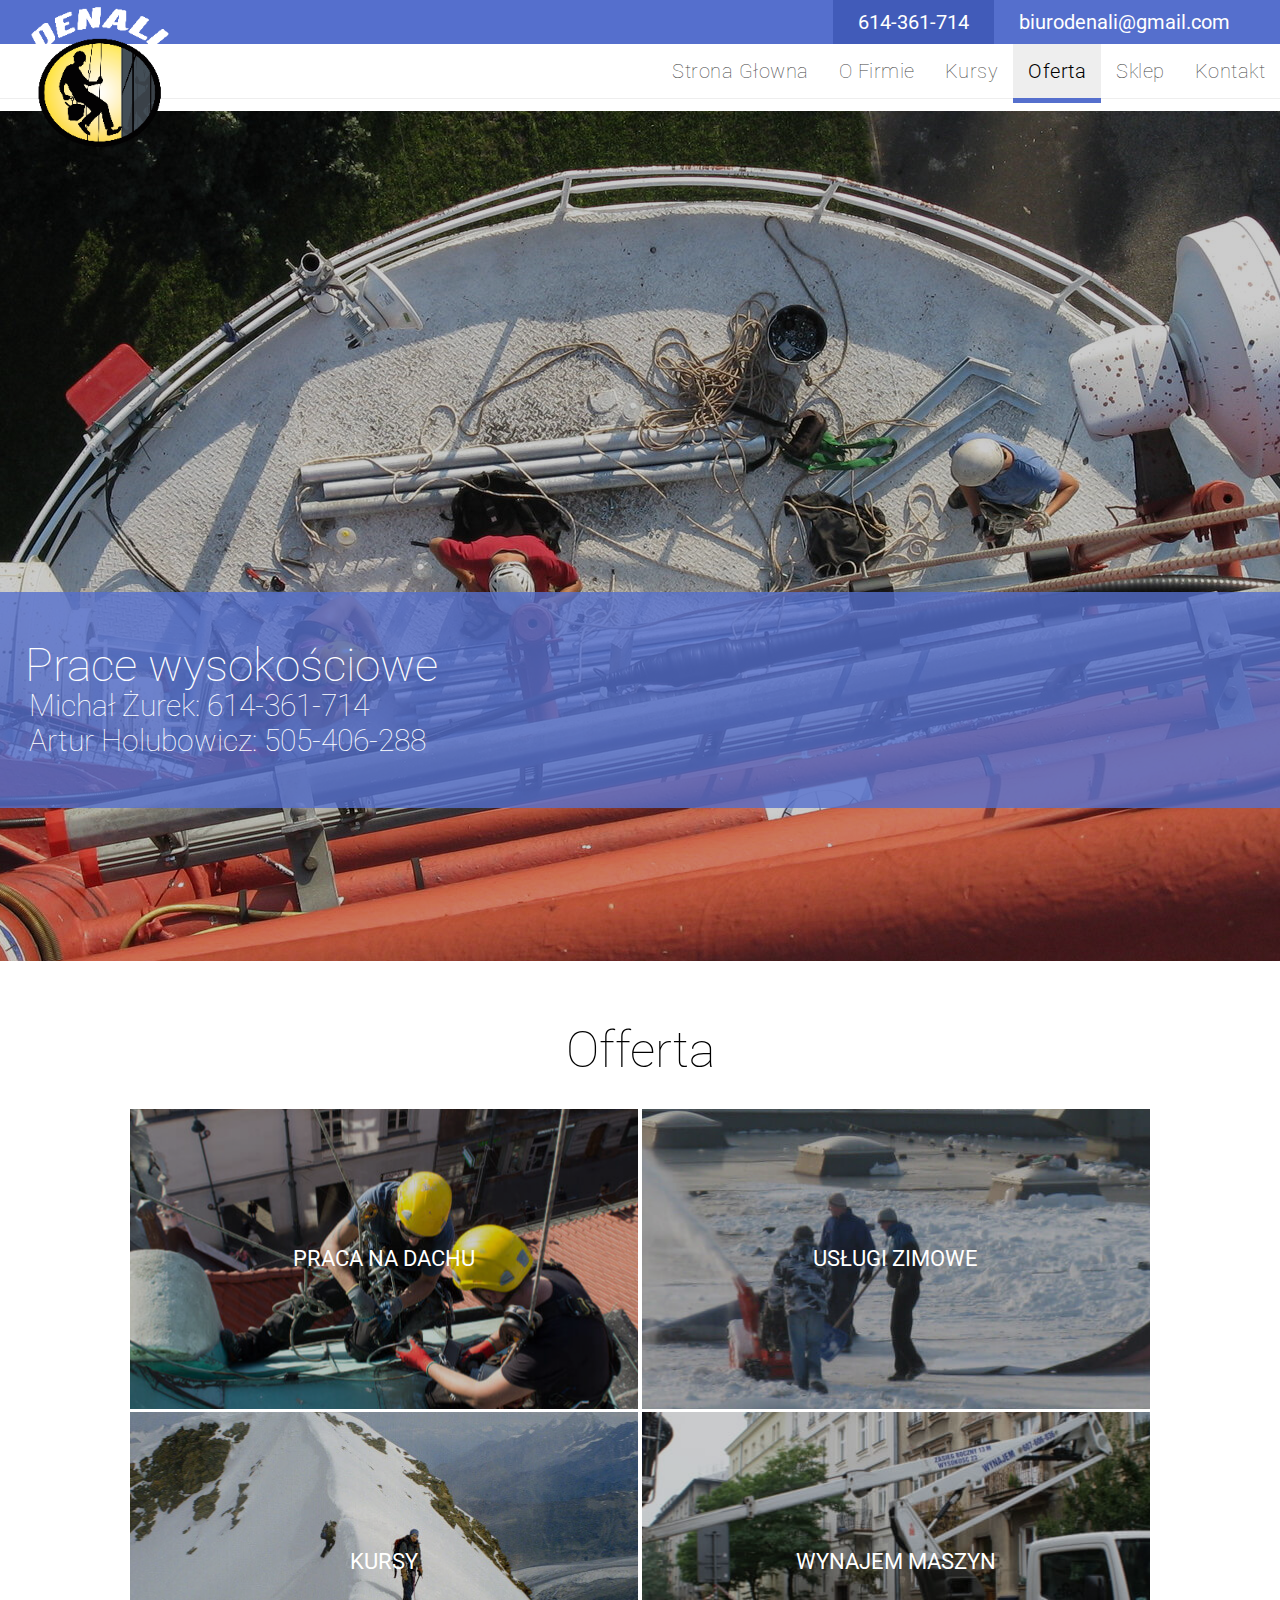
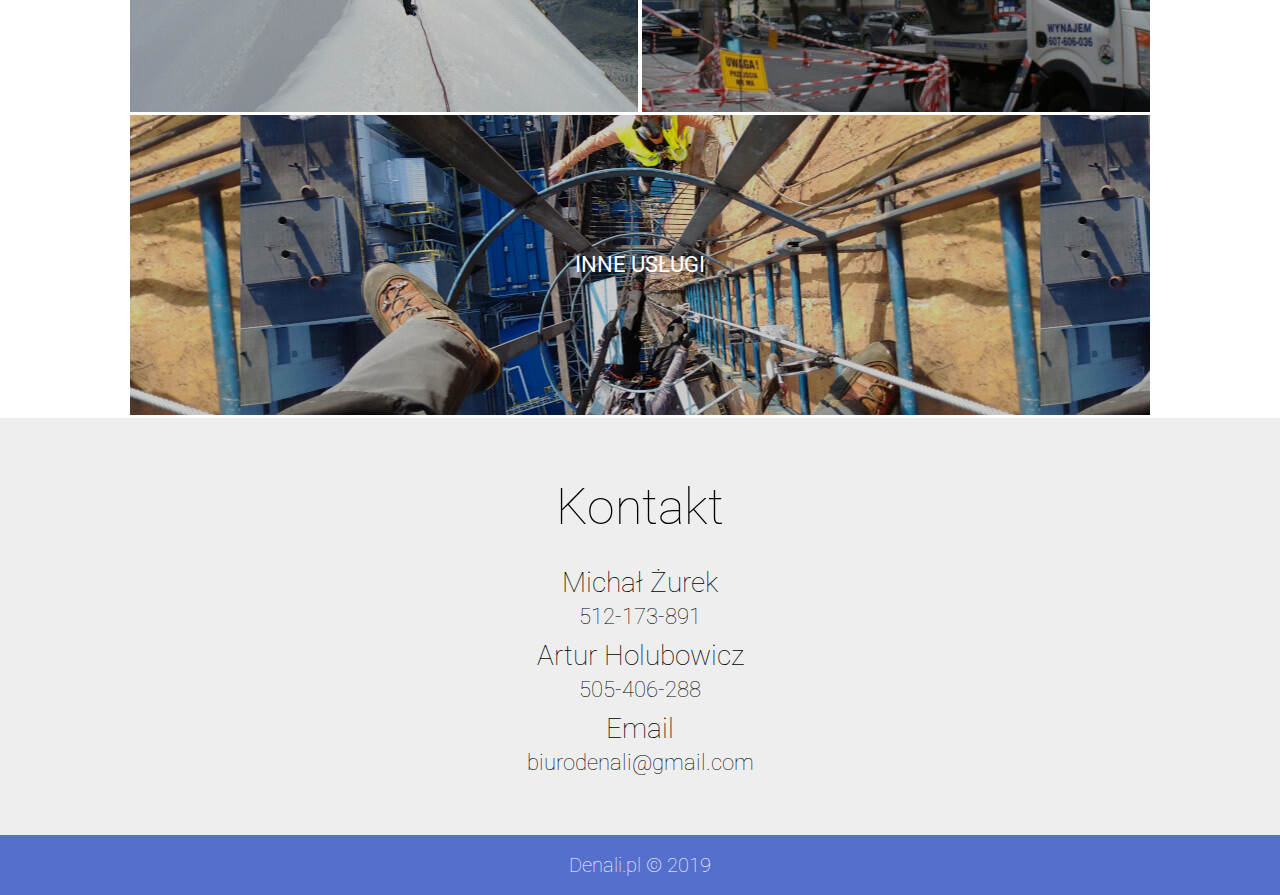
<file: oferta.html>
<!DOCTYPE html>
<html lang="pl">
  <head>
    <meta charset="UTF-8" />
    <meta
      name="viewport"
      content="width=device-width, initial-scale=1.0, maximum-scale=1.0, user-scalable=no"
    />
    <meta http-equiv="X-UA-Compatible" content="ie=edge" />
    <meta name="format-detection" content="telephone=no" />
    <meta
      name="description"
      content="Świadczymy usługi od 2006 roku. Zobacz naszą oferte i skontaktuj się z nami w sprawie wyceny."
    />
    <meta
      name="keywords"
      content="denali, prace wysokościowe krakow, wysokosciówka, mycie okien krakow, montaz banerów krakow, odsniezanie krakow, usuwanie sopli, przycinka drzew krakow, prace montazowe, odglanianie"
    />
    <title>Denali Oferta</title>
    <link
      rel="stylesheet"
      href="https://use.fontawesome.com/releases/v5.9.0/css/all.css"
      integrity="sha384-i1LQnF23gykqWXg6jxC2ZbCbUMxyw5gLZY6UiUS98LYV5unm8GWmfkIS6jqJfb4E"
      crossorigin="anonymous"
    />
    <link rel="stylesheet" href="css/main.css" />
    <link
      href="https://fonts.googleapis.com/css?family=Roboto:100,300&display=swap&subset=latin-ext"
      rel="stylesheet"
    />
  </head>
  <body>
    <div class="wrapper">
      <!-- Start top-bar ============================================ Start top-bar -->
      <div class="top-bar-container">
        <div class="top-bar">
          <a href="."> <img class="top-logo" src="img/logo.png" alt="logo"/></a>

          <div class="top-bar-contact">
            <div class="top-bar-phone">614-361-714</div>
            <div class="top-bar-mail">biurodenali@gmail.com</div>
            <div class="top-bar-social">
              <a target="blank" href="https://pl-pl.facebook.com/UW.DENALI">
                <i class="fab fa-facebook-square"></i>
              </a>
            </div>
          </div>
        </div>
        <div class="menu-container">
          <div class="menu-top">
            <p class="text-logo">Denali</p>
            <div class="menu-btn">
              <div class="menu-icon"></div>
            </div>
          </div>
          <nav class="menu">
            <ul>
              <li><a href=".">Strona głowna</a></li>
              <li><a href="o-firmie.html">O firmie</a></li>
              <li><a href="kursy.html">Kursy</a></li>
              <li><a class="active-page" href="oferta.html">Oferta</a></li>
              <li>
                <a target="blank" href="http://grupaalpin.pl/pl/wynajem-maszyn/"
                  >Sklep</a
                >
              </li>
              <li><a href="kontakt.html">Kontakt</a></li>
            </ul>
          </nav>
        </div>
      </div>
      <!-- Start header ============================================ Start header -->
      <header>
        <div class="header-contact-container">
          <h1 class="main-head">Prace wysokościowe</h1>
          <p class="header-phone">Michał Żurek: 614-361-714</p>
          <p class="header-phone">Artur Holubowicz: 505-406-288</p>
        </div>
      </header>
      <main>
        <section class="content-container content-container-offers">
          <h2 class="section-header">Offerta</h2>
          <div class="offers-page-container">
            <div class="offer-page-box roof">
              <a href="prace-na-dachu.html">Praca na dachu</a>
            </div>
            <div class="offer-page-box winter">
              <a href="usługi-zimowe.html">Usługi zimowe</a>
            </div>
            <div class="offer-page-box courses">
              <a href="kursy.html">Kursy</a>
            </div>
            <div class="offer-page-box rent">
              <a target="blank" href="http://grupaalpin.pl/pl/wynajem-maszyn/"
                >Wynajem maszyn</a
              >
            </div>
            <div class="offer-page-box other">
              <a href="inne-usługi.html">Inne usługi</a>
            </div>
          </div>
        </section>
      </main>
      <section class="contact">
        <div class="contact-container">
          <h2 class="section-header">Kontakt</h2>
          <div class="contact-box">
            <p>Michał Żurek</p>
            <p>512-173-891</p>
          </div>
          <div class="contact-box">
            <p>Artur Holubowicz</p>
            <p>505-406-288</p>
          </div>
          <div class="contact-box">
            <p>Email</p>
            <p>biurodenali@gmail.com</p>
          </div>
        </div>
      </section>
      <footer>
        <p>Denali.pl &copy; 2019</p>
      </footer>
    </div>
    <script src="js/main.js"></script>
  </body>
</html>
</file>
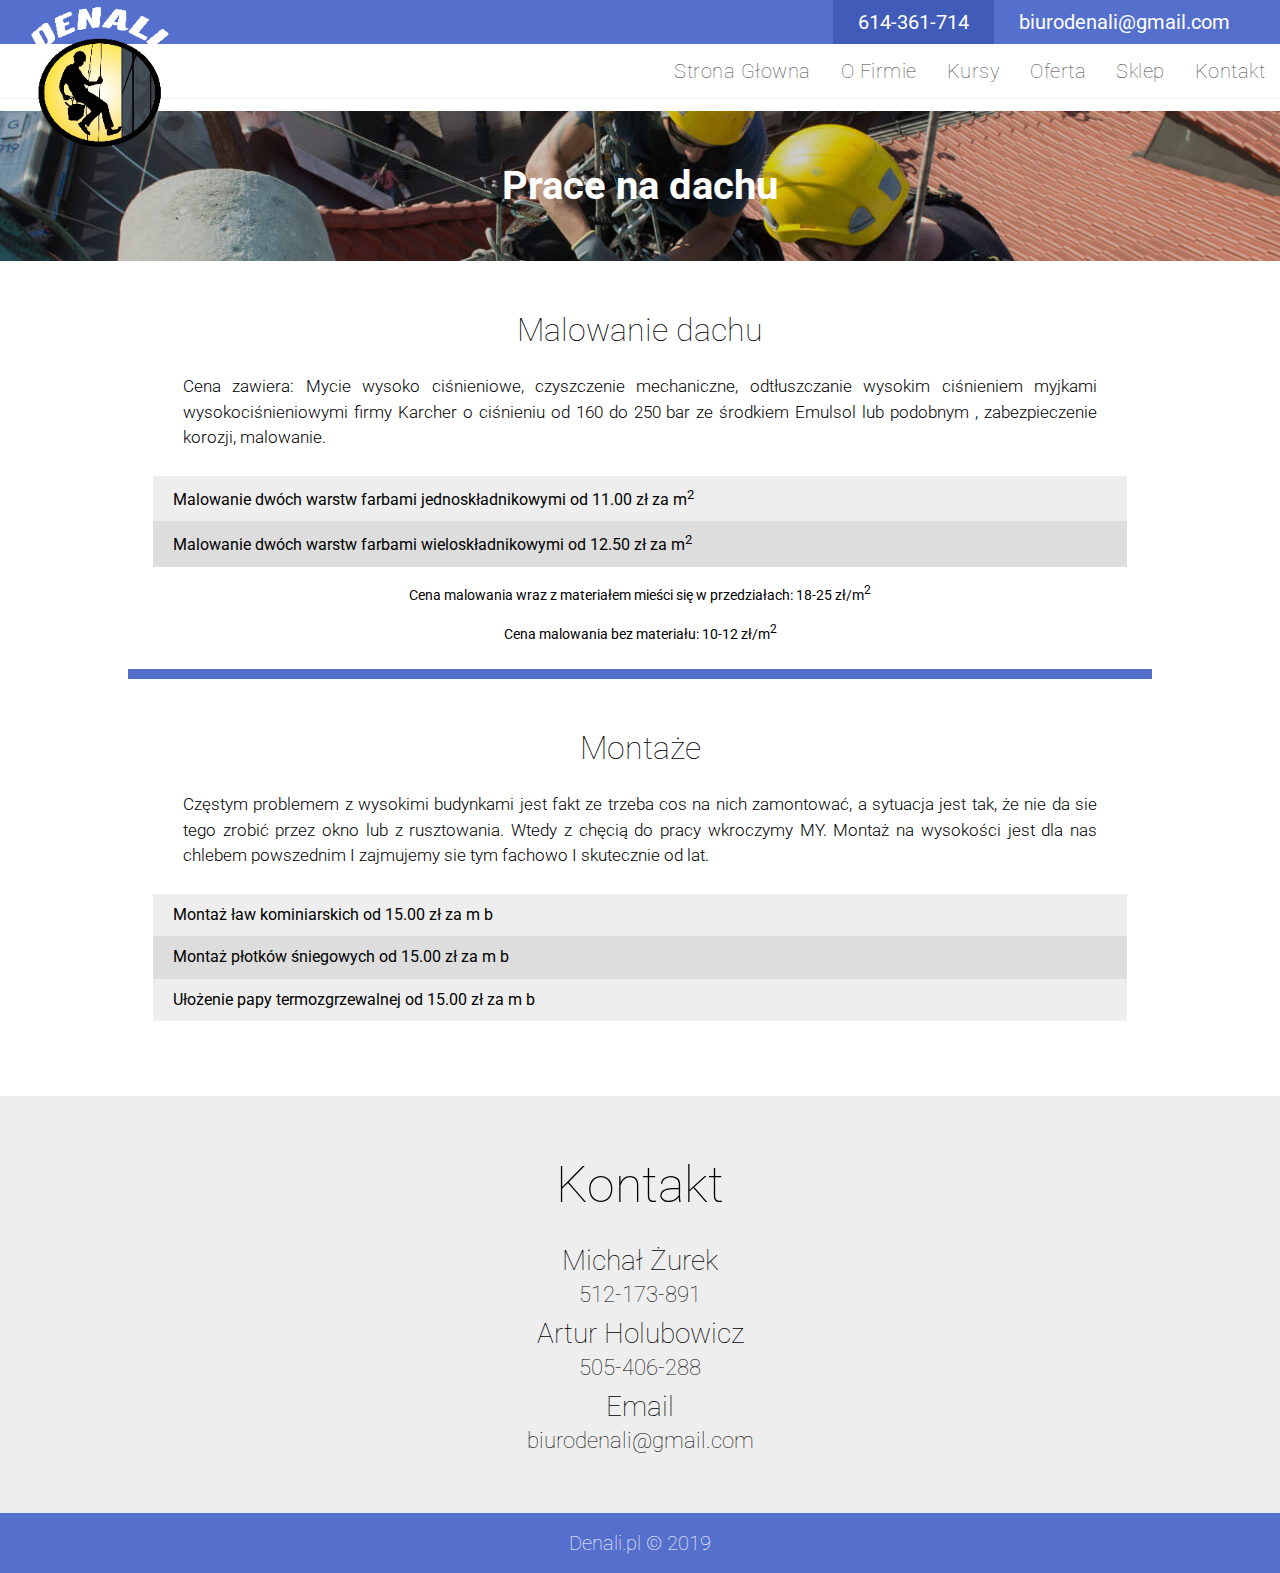
<file: prace-na-dachu.html>
<!DOCTYPE html>
<html lang="pl">
  <head>
    <meta charset="UTF-8" />
    <meta
      name="viewport"
      content="width=device-width, initial-scale=1.0, maximum-scale=1.0, user-scalable=no"
    />
    <meta http-equiv="X-UA-Compatible" content="ie=edge" />
    <meta name="format-detection" content="telephone=no" />
    <meta
      name="description"
      content="Prace na dachu to dla nas codzienność. Wykonujemy prace z zakresu malowania dachów, kładzenia papy, i wszelkie montaże."
    />
    <meta
      name="keywords"
      content="denali, prace wysokościowe krakow, wysokosciówka, mycie okien krakow, montaz banerów krakow, odsniezanie krakow, usuwanie sopli, przycinka drzew krakow, prace montazowe, odglanianie"
    />
    <title>Denali Prace na dachu</title>
    <link
      rel="stylesheet"
      href="https://use.fontawesome.com/releases/v5.9.0/css/all.css"
      integrity="sha384-i1LQnF23gykqWXg6jxC2ZbCbUMxyw5gLZY6UiUS98LYV5unm8GWmfkIS6jqJfb4E"
      crossorigin="anonymous"
    />
    <link rel="stylesheet" href="css/main.css" />
    <link
      href="https://fonts.googleapis.com/css?family=Roboto:100,300&display=swap&subset=latin-ext"
      rel="stylesheet"
    />
  </head>
  <body>
    <div class="wrapper">
      <!-- Start top-bar ============================================ Start top-bar -->
      <div class="top-bar-container">
        <div class="top-bar">
          <a href="."> <img class="top-logo" src="img/logo.png" alt="logo"/></a>

          <div class="top-bar-contact">
            <div class="top-bar-phone">614-361-714</div>
            <div class="top-bar-mail">biurodenali@gmail.com</div>
            <div class="top-bar-social">
              <a target="blank" href="https://pl-pl.facebook.com/UW.DENALI">
                <i class="fab fa-facebook-square"></i>
              </a>
            </div>
          </div>
        </div>
        <div class="menu-container">
          <div class="menu-top">
            <p class="text-logo">Denali</p>
            <div class="menu-btn">
              <div class="menu-icon"></div>
            </div>
          </div>
          <nav class="menu">
            <ul>
              <li><a href=".">Strona głowna</a></li>
              <li><a href="o-firmie.html">O firmie</a></li>
              <li><a href="kursy.html">Kursy</a></li>
              <li><a href="oferta.html">Oferta</a></li>
              <li>
                <a target="blank" href="http://grupaalpin.pl/pl/wynajem-maszyn/"
                  >Sklep</a
                >
              </li>
              <li><a href="kontakt.html">Kontakt</a></li>
            </ul>
          </nav>
        </div>
      </div>
      <!-- Start header ============================================ Start header -->
      <header class="offers-details-head roof">
        <h1 class="head-offer-detail ">Prace na dachu</h1>
      </header>
      <main>
        <section class="offers-details">
          <div class="offer-details-box">
            <h2>Malowanie dachu</h2>
            <p class="offer-text-page">
              Cena zawiera: Mycie wysoko ciśnieniowe, czyszczenie mechaniczne,
              odtłuszczanie wysokim ciśnieniem myjkami wysokociśnieniowymi firmy
              Karcher o ciśnieniu od 160 do 250 bar ze środkiem Emulsol lub
              podobnym , zabezpieczenie korozji, malowanie.
            </p>
            <ul>
              <li>
                Malowanie dwóch warstw farbami jednoskładnikowymi od 11.00 zł za
                m<sup>2</sup>
              </li>
              <li>
                Malowanie dwóch warstw farbami wieloskładnikowymi od 12.50 zł za
                m<sup>2</sup>
              </li>
            </ul>
            <p class="offer-text-s-page">
              Cena malowania wraz z materiałem mieści się w przedziałach: 18-25
              zł/m<sup>2</sup>
            </p>
            <p class="offer-text-s-page">
              Cena malowania bez materiału: 10-12 zł/m<sup>2</sup>
            </p>
          </div>
          <div class="offer-details-box">
            <h2>Montaże</h2>
            <p class="offer-text-page">
              Częstym problemem z wysokimi budynkami jest fakt ze trzeba cos na
              nich zamontować, a sytuacja jest tak, że nie da sie tego zrobić
              przez okno lub z rusztowania. Wtedy z chęcią do pracy wkroczymy
              MY. Montaż na wysokości jest dla nas chlebem powszednim I
              zajmujemy sie tym fachowo I skutecznie od lat.
            </p>
            <ul>
              <li>Montaż ław kominiarskich od 15.00 zł za m b</li>
              <li>Montaż płotków śniegowych od 15.00 zł za m b</li>
              <li>Ułożenie papy termozgrzewalnej od 15.00 zł za m b</li>
            </ul>
          </div>
        </section>
      </main>
      <section class="contact">
        <div class="contact-container">
          <h2 class="section-header">Kontakt</h2>
          <div class="contact-box">
            <p>Michał Żurek</p>
            <p>512-173-891</p>
          </div>
          <div class="contact-box">
            <p>Artur Holubowicz</p>
            <p>505-406-288</p>
          </div>
          <div class="contact-box">
            <p>Email</p>
            <p>biurodenali@gmail.com</p>
          </div>
        </div>
      </section>
      <footer>
        <p>Denali.pl &copy; 2019</p>
      </footer>
    </div>
    <script src="js/main.js"></script>
  </body>
</html>
</file>
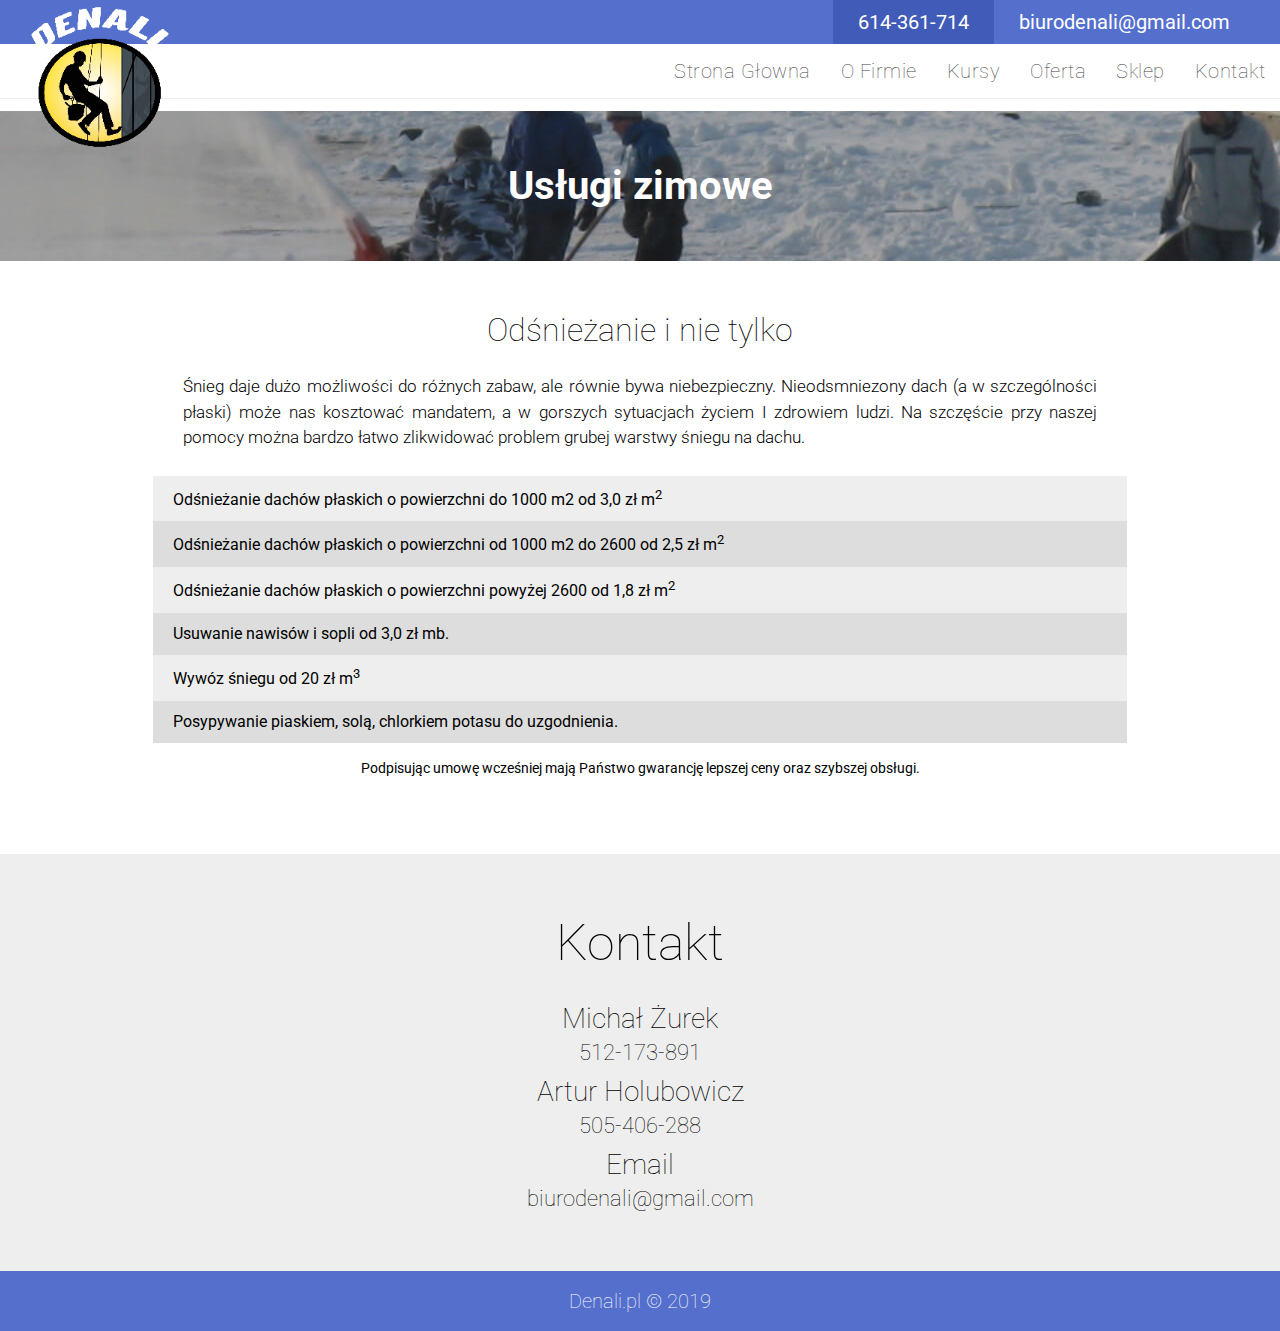
<file: usługi-zimowe.html>
<!DOCTYPE html>
<html lang="pl">
  <head>
    <meta charset="UTF-8" />
    <meta
      name="viewport"
      content="width=device-width, initial-scale=1.0, maximum-scale=1.0, user-scalable=no"
    />
    <meta http-equiv="X-UA-Compatible" content="ie=edge" />
    <meta name="format-detection" content="telephone=no" />
    <meta
      name="description"
      content="Skuwanie sopli, odśnieżanie płaskich dachów to nasza specjalność. Za dodatkową opłatą również wywieziemy śnieg.  "
    />
    <meta
      name="keywords"
      content="denali, prace wysokościowe krakow, wysokosciówka, mycie okien krakow, montaz banerów krakow, odsniezanie krakow, usuwanie sopli, przycinka drzew krakow, prace montazowe, odglanianie"
    />
    <title>Denali Usługi zimowe</title>
    <link
      rel="stylesheet"
      href="https://use.fontawesome.com/releases/v5.9.0/css/all.css"
      integrity="sha384-i1LQnF23gykqWXg6jxC2ZbCbUMxyw5gLZY6UiUS98LYV5unm8GWmfkIS6jqJfb4E"
      crossorigin="anonymous"
    />
    <link rel="stylesheet" href="css/main.css" />
    <link
      href="https://fonts.googleapis.com/css?family=Roboto:100,300&display=swap&subset=latin-ext"
      rel="stylesheet"
    />
  </head>
  <body>
    <div class="wrapper">
      <!-- Start top-bar ============================================ Start top-bar -->
      <div class="top-bar-container">
        <div class="top-bar">
          <a href="."> <img class="top-logo" src="img/logo.png" alt="logo"/></a>

          <div class="top-bar-contact">
            <div class="top-bar-phone">614-361-714</div>
            <div class="top-bar-mail">biurodenali@gmail.com</div>
            <div class="top-bar-social">
              <a target="blank" href="https://pl-pl.facebook.com/UW.DENALI">
                <i class="fab fa-facebook-square"></i>
              </a>
            </div>
          </div>
        </div>
        <div class="menu-container">
          <div class="menu-top">
            <p class="text-logo">Denali</p>
            <div class="menu-btn">
              <div class="menu-icon"></div>
            </div>
          </div>
          <nav class="menu">
            <ul>
              <li><a href=".">Strona głowna</a></li>
              <li><a href="o-firmie.html">O firmie</a></li>
              <li><a href="kursy.html">Kursy</a></li>
              <li><a href="oferta.html">Oferta</a></li>
              <li>
                <a target="blank" href="http://grupaalpin.pl/pl/wynajem-maszyn/"
                  >Sklep</a
                >
              </li>
              <li><a href="kontakt.html">Kontakt</a></li>
            </ul>
          </nav>
        </div>
      </div>
      <!-- Start header ============================================ Start header -->

      <header class="offers-details-head winter">
        <h1 class="head-offer-detail ">Usługi zimowe</h1>
      </header>

      <!--    header end    -->
      <!--    main-start    -->
      <main>
        <section class="offers-details">
          <div class="offer-details-box">
            <h2>Odśnieżanie i nie tylko</h2>
            <p class="offer-text-page">
              Śnieg daje dużo możliwości do różnych zabaw, ale równie bywa
              niebezpieczny. Nieodsmniezony dach (a w szczególności płaski) może
              nas kosztować mandatem, a w gorszych sytuacjach życiem I zdrowiem
              ludzi. Na szczęście przy naszej pomocy można bardzo łatwo
              zlikwidować problem grubej warstwy śniegu na dachu.
            </p>
            <ul>
              <li>
                Odśnieżanie dachów płaskich o powierzchni do 1000 m2 od 3,0 zł
                m<sup>2</sup>
              </li>
              <li>
                Odśnieżanie dachów płaskich o powierzchni od 1000 m2 do 2600 od
                2,5 zł m<sup>2</sup>
              </li>
              <li>
                Odśnieżanie dachów płaskich o powierzchni powyżej 2600 od 1,8 zł
                m<sup>2</sup>
              </li>
              <li>Usuwanie nawisów i sopli od 3,0 zł mb.</li>
              <li>Wywóz śniegu od 20 zł m<sup>3</sup></li>
              <li>
                Posypywanie piaskiem, solą, chlorkiem potasu do uzgodnienia.
              </li>
            </ul>
            <p class="offer-text-s-page">
              Podpisując umowę wcześniej mają Państwo gwarancję lepszej ceny
              oraz szybszej obsługi.
            </p>
          </div>
        </section>
      </main>
      <section class="contact">
        <div class="contact-container">
          <h2 class="section-header">Kontakt</h2>
          <div class="contact-box">
            <p>Michał Żurek</p>
            <p>512-173-891</p>
          </div>
          <div class="contact-box">
            <p>Artur Holubowicz</p>
            <p>505-406-288</p>
          </div>
          <div class="contact-box">
            <p>Email</p>
            <p>biurodenali@gmail.com</p>
          </div>
        </div>
      </section>
      <footer>
        <p>Denali.pl &copy; 2019</p>
      </footer>
    </div>
    <script src="js/main.js"></script>
  </body>
</html>
</file>
<file: css/main.css>
/* reset ============================================================== reset */
* {
  margin: 0;
  padding: 0;
  box-sizing: border-box;
}

html {
  font-size: 10px;
  font-family: "Roboto", sans-serif;
}

/* base ============================================================== base */
.section-header {
  font-size: 3.6rem;
  padding: 30px 0;
  text-align: center;
  font-weight: 100;
}

@media (min-width: 1024px) {
  .section-header {
    font-size: 5rem;
    padding: 60px 0 30px;
  }
}
.section-secondary-head {
  font-size: 2.8rem;
  padding: 30px 0;
  text-align: center;
  font-weight: 100;
}

.content-container {
  padding-bottom: 60px;
}

/* section-text ============================================================== section-text */
.offer-text,
.about-us-text,
.content-text,
.offer-text-page {
  padding: 0 30px;
  font-size: 1.7rem;
  font-weight: 300;
  line-height: 1.5;
  text-align: justify;
}

/* wrapper ============================================================== wrapper */
.wrapper {
  position: relative;
  max-width: 1920px;
  margin: 0 auto;
}
/* top-bar ============================================================== top-bar */
/*menu-bar ============================================================== menu-bar*/

.top-bar-container {
  position: fixed;
  top: 0;
  left: 0;
  right: 0;
  z-index: 1;
  height: 0;
}
.menu-container {
  height: 0;
}
.top-bar {
  display: none;
}

.menu-top {
  display: flex;
  align-items: center;
  justify-content: space-between;
  height: 50px;
  padding: 0 20px;
  background-color: rgb(85, 111, 205);
}

.text-logo {
  font-size: 2.6rem;
  color: #fff;
  letter-spacing: 0.5px;
  font-weight: 100;
}
.menu-btn {
  position: relative;
  height: 28px;
  width: 28px;
  cursor: pointer;
}
.menu-icon {
  position: relative;
  top: 50%;
  transform: translateY(-50%);
  height: 2px;
  width: 28px;
  background-color: #fff;
  transition: background 0.2s ease-in;
}
.menu-icon::before,
.menu-icon::after {
  content: "";
  position: absolute;
  top: 8px;
  height: 2px;
  width: 28px;
  background-color: #fff;
  transition: transform 0.2s ease-in, top 0.2s 0.2s;
}

.menu-icon::after {
  top: -8px;
}

.menu {
  position: relative;
  top: -400px;
  background-color: #eee;
  box-shadow: 0 2px 5px #666;
  transition: opacity 0.6s linear;
  z-index: -1;
  opacity: 0;
}

nav > ul > li {
  list-style-type: none;
  text-align: center;
}
nav > ul > li > a {
  display: block;
  padding: 8px;
  font-size: 2rem;
  text-transform: capitalize;
  text-decoration: none;
  letter-spacing: 0.5px;
  font-weight: 100;
  color: #444;
  border-bottom: 2px solid #fff;
}
nav > ul > li > a.active-page {
  background-color: #fff;
  font-weight: 300;
  border-bottom: 2px solid rgb(85, 111, 205);
  color: var(--blue);
}

/* menu-active ============================================================== menu-active*/

nav.menu.active {
  top: 0px;
  opacity: 1;
}

.menu-top.active .menu-btn .menu-icon {
  background-color: transparent;
}
.menu-top.active .menu-btn .menu-icon::before,
.menu-top.active .menu-btn .menu-icon::after {
  top: 0;
  transform: rotate(40deg);
  transition: top 0.2s, transform 0.2s ease-in 0.2s;
}

.menu-top.active .menu-btn .menu-icon::after {
  transform: rotate(-40deg);
}

/*                                                                Menu media */
@media (min-width: 1024px) {
  .menu-top {
    display: none;
  }

  .top-bar {
    position: relative;
    display: flex;
    justify-content: flex-end;
    background-color: rgb(85, 111, 205);
  }
  .top-bar > a {
    position: absolute;
    top: 2px;
    left: 25px;
    z-index: 3;
    color: transparent;
  }
  img.top-logo {
    height: 150px;

    position: relative;
  }
  .top-bar-contact {
    display: flex;
  }
  .top-bar-phone,
  .top-bar-mail,
  .top-bar-social {
    display: flex;
    align-items: center;
    padding: 10px 25px;
    color: #fff;
    font-size: 2rem;
  }
  .top-bar-social {
    padding-left: 0;
  }
  .top-bar-phone {
    background-color: rgb(65, 91, 185);
  }
  .top-bar-social > a {
    color: #fff;
    text-decoration: none;
    font-size: 3rem;
  }
  .menu {
    top: 0;
    opacity: 1;
    box-shadow: none;
    z-index: 2;
    transition: 0s;
  }
  .menu ul {
    display: flex;
    justify-content: flex-end;
    background-color: #fff;
    border-bottom: 1px solid #eee;
  }

  nav > ul > li > a,
  nav > ul > li > a.active-page {
    position: relative;
    padding: 15px 15px;
    border-bottom: none;
  }
  nav > ul > li > a.active-page {
    background-color: #eee;
  }
  nav > ul > li > a:hover {
    background-color: #eee;
    color: rgb(85, 111, 205);
  }
  nav > ul > li > a.active-page::before {
    content: "";
    position: absolute;
    bottom: -5px;
    left: 0px;
    height: 5px;
    width: 100%;
    background: rgb(85, 111, 205);
  }
}

/* header ============================================================== header */

header {
  position: relative;
  width: 100%;
  height: calc(100vh - 50px);
  margin-top: 50px;
  background: linear-gradient(rgba(0, 0, 0, 0.2), rgba(0, 0, 0, 0.2)),
    url("../img/hero-m.jpg") center;
  background-size: cover;
}
.header-contact-container {
  position: absolute;
  bottom: 18%;
  width: 100%;
  padding: 25px 25px;
  background-color: rgba(85, 111, 205, 0.8);
  text-align: left;
  color: #fff;
}
.main-head {
  font-size: 3.2rem;
  line-height: 1;
  font-weight: 100;
}
.header-phone {
  padding: 0 4px;
  font-size: 1.8rem;
  font-weight: 100;
}
/*                                                                Header media */

@media (min-width: 768px) and (orientation: portrait) {
  .header-contact-container {
    padding: 20px 25px;
  }
  .main-head {
    font-size: 4rem;
  }
  .header-phone {
    font-size: 2.4rem;
  }
}
@media (min-width: 768px) {
  header {
    background: linear-gradient(rgba(0, 0, 0, 0.2), rgba(0, 0, 0, 0.2)),
      url("../img/hero-l.jpg") center;
  }
}
@media (min-width: 1024px) {
  header {
    margin-top: 111px;
  }
  .main-head {
    font-size: 4rem;
  }
  .header-phone {
    font-size: 2.4rem;
  }
}
@media (min-width: 1280px) {
  .header-contact-container {
    padding: 50px 25px;
  }
  .main-head {
    font-size: 4.6rem;
  }
  .header-phone {
    font-size: 3rem;
  }
}
/* offers ============================================================== offers */
.offer-box {
  background-color: #fff;
  padding: 0 0 60px 0;
}
.offer-img {
  position: relative;
  overflow: hidden;
  width: 100%;
  min-height: 260px;
}
.offer-img > img {
  position: absolute;
  top: 50%;
  left: 50%;
  transform: translate(-50%, -50%);
  min-height: 100%;
  min-width: 100%;
}

.offer-header {
  padding: 15px;
  text-align: center;
  font-size: 3.2rem;
  font-weight: 100;
  color: rgb(85, 111, 205);
}

.offer-list {
  padding: 5px 50px 0px;
  line-height: 1.5;
  font-size: 1.6rem;
}

.btn {
  display: block;
  width: 150px;
  padding: 15px 25px;
  margin: 30px auto 0px;
  font-size: 2rem;
  text-decoration: none;
  text-transform: uppercase;
  text-align: center;
  color: #fff;
  background-color: rgb(85, 111, 205);
  transition: 0.2s;
}
/* -- Even offer style -- */
.offers-container div:nth-of-type(even) .offer-container .btn {
  background-color: #fff;
  color: rgb(85, 111, 205);
}

.offers-container > div:nth-of-type(even) {
  background-color: rgb(85, 111, 205);
}
.offers-container div:nth-of-type(even) .offer-container,
.offers-container div:nth-of-type(even) .offer-container .offer-header {
  color: #fff;
}

/*                                                                Offer media */
@media (min-width: 1024px) {
  .offer-box {
    display: flex;
    max-width: 1920px;
    margin: 0 auto;
    flex-direction: row;
    padding-bottom: 0;
  }

  .offer-container {
    flex-basis: 50%;
    padding: 0px 0px 60px;
  }
  .offer-img {
    flex-basis: 50%;
  }

  .offer-box:nth-child(even) > .offer-img {
    order: 2;
  }
}

@media (min-width: 1280px) {
  .btn:hover {
    background-color: #fff;
    color: rgb(85, 111, 205);
    box-shadow: 0 0 0 2px rgb(85, 111, 205);
  }
  .offers-container div:nth-of-type(even) .offer-container .btn:hover {
    background-color: rgb(85, 111, 205);
    color: #fff;
    box-shadow: 0 0 0 2px #fff;
  }

  .offer-text {
    padding: 0px 60px;
  }
  .offer-list {
    padding: 0px 80px;
  }
}
/* about-us ============================================================== about-us */
.about-us-container {
  background: linear-gradient(
      rgba(255, 255, 255, 0.7),
      rgba(255, 255, 255, 0.7)
    ),
    url("../img/about-us-m.jpg") center;
  background-size: cover;
  padding: 0 0 60px 0;
}

/*                                                                About-us media */
@media (min-width: 768px) {
  .about-us-container {
    padding: 0 50px 60px 50px;
  }
}
@media (min-width: 1280px) {
  .about-us-container {
    padding: 0 100px 60px 100px;
  }
}
@media (min-width: 1400px) {
  .about-us-container {
    padding: 0 150px 60px 150px;
  }
}
@media (min-width: 1500px) {
  .about-us-container {
    padding: 0px 200px 60px 200px;
  }
}

/* features ============================================================== features */
.features-container {
  background-color: rgb(85, 111, 205);
  color: #fff;
}
.features-box {
  text-align: center;
  padding: 0 30px 60px 30px;
}
.feature-box + .feature-box {
  padding: 5px 0;
  margin-top: 20px;
}
.feature-header {
  font-size: 2.2rem;
  font-weight: 300;
  margin-top: 5px;
}
.feature-text {
  margin-top: 3px;
  font-size: 1.8rem;
  font-weight: 100;
}

/*                                                                Features media */
@media (min-width: 800px) {
  .features-box {
    display: flex;
    flex-wrap: wrap;
    justify-content: space-around;
  }
  .feature-box + .feature-box,
  .feature-box:first-child {
    flex-basis: 40%;
    margin-top: 0px;
    padding: 5px 0;
  }
  .feature-box + .feature-box + .feature-box {
    margin-top: 30px;
  }
  .feature-header {
    font-size: 1.8rem;
  }
  .feature-text {
    font-size: 1.6rem;
  }
}
@media (min-width: 1280px) {
  .features-box {
    padding: 0 100px 60px 100px;
  }
  .feature-box + .feature-box,
  .feature-box:first-child {
    flex-basis: 23%;
    margin-top: 0px;
  }
  .feature-box + .feature-box + .feature-box {
    margin-top: 0px;
  }
}
@media (min-width: 1400px) {
  .feature-header {
    font-size: 2rem;
  }
  .feature-text {
    font-size: 1.8rem;
  }
}
/* contact ============================================================== contact */
.contact {
  background-color: #eee;
}
.contact-container {
  padding: 0 30px 60px 30px;
}

.contact-box {
  font-weight: 100;
  margin-bottom: 10px;
  text-align: center;
  font-size: 2.8rem;
}
.contact-box:last-child {
  margin-bottom: 0px;
}

.contact-box p + p {
  font-size: 2.2rem;
  margin-top: 5px;
}

/* footer ============================================================== footer */
footer {
  text-align: center;
  height: 60px;
  line-height: 60px;
  color: #fff;
  font-weight: 100;
  font-size: 2rem;
  background-color: rgb(85, 111, 205);
}

/*### site about-us ###*/
.about-us-movie {
  padding: 0px 30px;
}
.about-us-movie a {
  text-decoration: none;
  color: #000;
  display: block;
  text-align: left;
  font-size: 1.8rem;
  padding: 5px 0;
}
.about-us-movie a i {
  color: #c4302b;
  margin-right: 5px;
}

/*                                                                About-us-page media */
@media (min-width: 1024px) {
  .about-us-page-container {
    max-width: 1024px;
    margin: 0 auto;
  }
}

/*### site offers ###*/
.offer-page-box {
  height: 300px;
  background-size: cover;
}
.offer-page-box > a {
  display: block;
  background-color: rgba(0, 0, 0, 0.2);
  text-decoration: none;
  color: #fff;
  text-align: center;
  line-height: 300px;
  text-transform: uppercase;
  font-size: 2.2rem;
  transition: 0.5s;
}
.content-container-offers {
  padding-bottom: 0;
}

.roof {
  background: url("../img/roof-s.jpg") center;
}
.winter {
  background: url("../img/winter-s.jpg") center;
}
.courses {
  background: url("../img/courses-s.jpg") center;
}
.rent {
  background: url("../img/rent-s.jpg") center;
}
.other {
  background: url("../img/other-s.jpg") center;
}

/*                                                                Offers-page media */

@media (min-width: 768px) {
  .offers-page-container {
    display: flex;
    flex-wrap: wrap;
    justify-content: space-around;
  }
  .offer-page-box {
    flex-basis: 49.7%;
    margin-bottom: 3px;
  }
  .offer-page-box:last-child {
    flex-basis: 99.7%;
  }
}
@media (min-width: 1024px) {
  .offers-page-container {
    max-width: 1024px;
    margin: 0 auto;
    display: flex;
    flex-wrap: wrap;
    justify-content: space-around;
  }
}
@media (min-width: 1280px) {
  .offer-page-box > a:hover {
    background-color: rgba(85, 111, 205, 0.4);
    font-size: 3rem;
  }
}

/*### site contact ###*/
.business-card {
  margin-top: 40px;
  text-align: center;
  font-size: 2.2rem;
  font-weight: 100;
}

.business-card h3 {
  margin-bottom: 10px;
  letter-spacing: 0.4px;
}

a.contact-page-social > i.fa-facebook-square {
  margin-top: 30px;
  font-size: 6rem;
  color: #3b5998;
}
/*                                                                Contact-page media */
@media (min-width: 1024px) {
  .contact-page {
    max-width: 800px;
    margin: 0 auto;
    display: flex;
    justify-content: space-around;
  }
  .business-card {
    margin: 0;
  }
}
/* ### offer-page ### */

.offers-details-head {
  height: 150px;
  background: linear-gradient(rgba(0, 0, 0, 0.2), rgba(0, 0, 0, 0.2)),
    url("../img/courses-l.jpg") center;
  background-size: cover;
}
.offers-details-head.other {
  background: linear-gradient(rgba(0, 0, 0, 0.2), rgba(0, 0, 0, 0.2)),
    url("../img/other-l.jpg") center;
}
.offers-details-head.roof {
  background: linear-gradient(rgba(0, 0, 0, 0.2), rgba(0, 0, 0, 0.2)),
    url("../img/roof-l.jpg") center;
}
.offers-details-head.winter {
  background: linear-gradient(rgba(0, 0, 0, 0.2), rgba(0, 0, 0, 0.2)),
    url("../img/winter-l.jpg") center;
}
.head-offer-detail {
  text-align: center;
  line-height: 150px;
  color: #fff;
  font-size: 3.4rem;
}

.offer-details-box {
  max-width: 1440px;
  margin: 0 auto;
  padding: 25px;
  border-bottom: 10px solid rgb(85, 111, 205);
}
.offer-details-box:last-child {
  border-bottom: 50px solid #fff;
}

.offer-details-box ul {
  padding-top: 25px;
}

.offer-details-box ul li {
  font-size: 1.6rem;
  line-height: 1.4;
  background-color: #ddd;
  color: #000;
  list-style: none;
  padding: 10px 20px;
}

.offer-details-box ul li:nth-child(odd) {
  background-color: #eee;
}

.offer-details-box h2 {
  text-align: center;
  font-weight: 100;
  font-size: 3.2rem;
  margin: 25px 0;
}

.offer-text-s-page {
  margin-top: 15px;
  padding: 0 30px;
  font-size: 1.4rem;
  line-height: 1.5;
  text-align: center;
}

/*                                                                Offer-page media */
@media (min-width: 1024px) {
  .offers-details {
    max-width: 1024px;
    margin: 0 auto;
  }
  .head-offer-detail {
    font-size: 4rem;
  }
}
</file>
